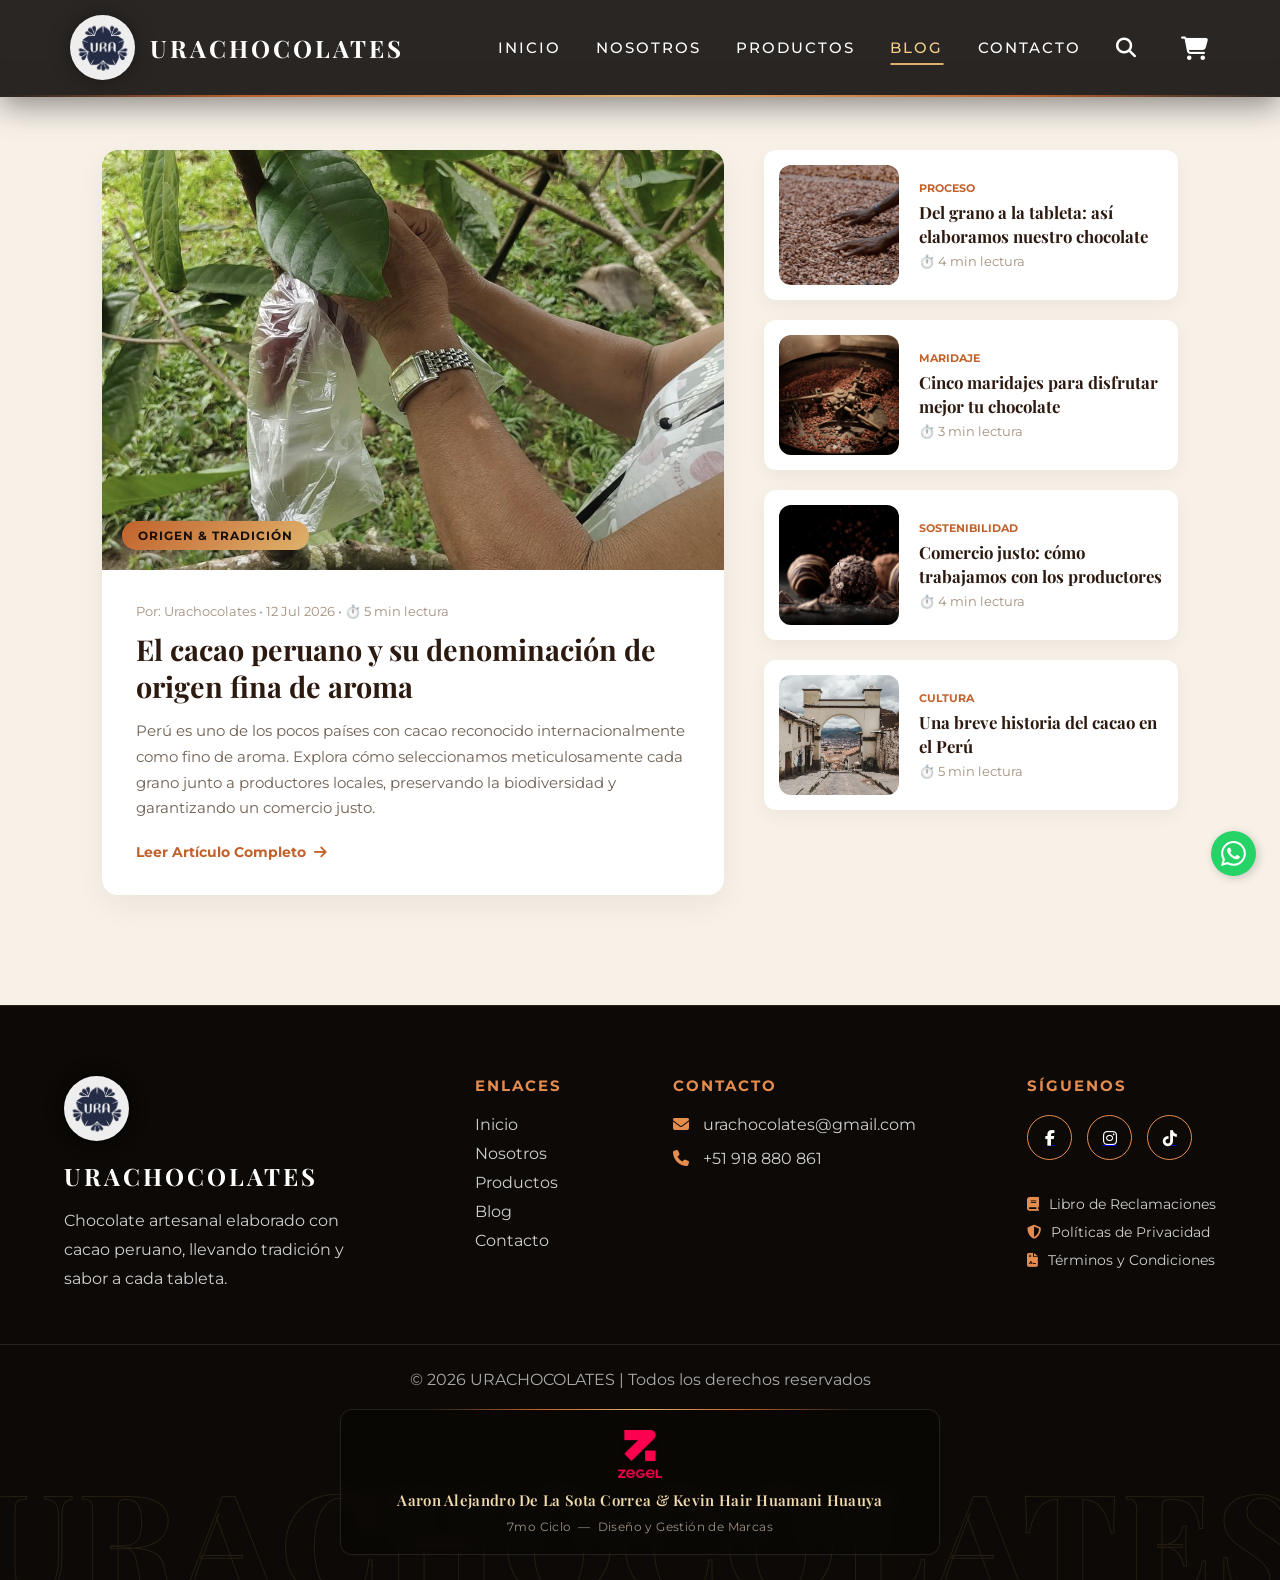
<file: blog.html>
<!DOCTYPE html>
<html lang="es">
<head>
    <meta charset="UTF-8">
    <meta name="viewport" content="width=device-width, initial-scale=1.0">
    <meta name="description" content="Artículos sobre cacao peruano, procesos artesanales, maridajes y recetas del blog de Urachocolates.">

    <title>Blog | URACHOCOLATES</title>

    <link rel="stylesheet" href="css/estilo01.css">
    <link rel="stylesheet" href="css/blog.css">

    <link href="https://fonts.googleapis.com/css2?family=Playfair+Display:wght@600;700;800&family=Montserrat:wght@300;400;500;600&family=Anton&display=swap" rel="stylesheet">
    <link rel="stylesheet"
    href="https://cdnjs.cloudflare.com/ajax/libs/font-awesome/6.5.1/css/all.min.css">
    
</head>
<body>
    <header class="cabecera">

<div class="logo">
    <img src="imagenes/urachocoloates.jpg" alt="Logo Urachocolates - Chocolate artesanal peruano">
    <h2 style="font-family: 'Playfair Display', serif; font-weight: 700;">URACHOCOLATES</h2>
</div>

        <nav class="menu">
            <a href="index.html">INICIO</a>
            <a href="nosotros.html">NOSOTROS</a>
            <a href="productos.html">PRODUCTOS</a>
            <a href="blog.html" class="activo">BLOG</a>
            <a href="contacto.html">CONTACTO</a>

            <div class="buscador">

    <i class="fa-solid fa-magnifying-glass" id="btn-buscar"></i>

    <input
    type="text"
    id="input-busqueda"
    placeholder="Buscar chocolates..."
    >

</div>
            <a href="carrito.html" class="carrito-icon">
            <i class="fa-solid fa-cart-shopping"></i>
            <span class="cart-badge" id="cart-badge">0</span>
            </a>
        </nav>

    </header>

<section class="blog-seccion">

    <div class="blog-container">

        <!-- ARTÍCULO DESTACADO -->
        <article class="blog-destacado animate-hover-card">
            <div class="blog-img-wrapper">
                <img src="imagenes/fincas nativas.jpg" alt="El viaje del cacao" class="blog-foto">
                <span class="categoria-tag">Origen &amp; Tradición</span>
            </div>

            <div class="destacado-info">
                <span class="blog-meta-txt">Por: Urachocolates • 12 Jul 2026 • ⏱️ 5 min lectura</span>
                <h3>El cacao peruano y su denominación de origen fina de aroma</h3>
                <p>Perú es uno de los pocos países con cacao reconocido internacionalmente como fino de aroma. Explora cómo seleccionamos meticulosamente cada grano junto a productores locales, preservando la biodiversidad y garantizando un comercio justo.</p>
                <a href="#" class="btn-leer-mas">
                    <span>Leer Artículo Completo</span>
                    <i class="fa-solid fa-arrow-right icono-flecha"></i>
                </a>
            </div>
        </article>

        <!-- LISTA SECUNDARIA -->
        <aside class="blog-secundarios-lista">

            <article class="card-secundaria animate-hover-card">
                <div class="blog-img-wrapper-chico">
                    <img src="imagenes/cacao en manos.jpg" alt="Del grano a la tableta" class="blog-foto">
                </div>
                <div class="secundaria-info">
                    <span class="categoria-tag-chico">Proceso</span>
                    <h4>Del grano a la tableta: así elaboramos nuestro chocolate</h4>
                    <span class="blog-meta-txt">⏱️ 4 min lectura</span>
                </div>
            </article>

            <article class="card-secundaria animate-hover-card">
                <div class="blog-img-wrapper-chico">
                    <img src="imagenes/tostado.jpg" alt="Maridajes de chocolate" class="blog-foto">
                </div>
                <div class="secundaria-info">
                    <span class="categoria-tag-chico">Maridaje</span>
                    <h4>Cinco maridajes para disfrutar mejor tu chocolate</h4>
                    <span class="blog-meta-txt">⏱️ 3 min lectura</span>
                </div>
            </article>

            <article class="card-secundaria animate-hover-card">
                <div class="blog-img-wrapper-chico">
                    <img src="imagenes/bolitaschoco.jpg" alt="Comercio justo" class="blog-foto">
                </div>
                <div class="secundaria-info">
                    <span class="categoria-tag-chico">Sostenibilidad</span>
                    <h4>Comercio justo: cómo trabajamos con los productores</h4>
                    <span class="blog-meta-txt">⏱️ 4 min lectura</span>
                </div>
            </article>

            <article class="card-secundaria animate-hover-card">
                <div class="blog-img-wrapper-chico">
                    <img src="imagenes/santa ana cuzco paisaje.webp" alt="Historia del cacao en el Perú" class="blog-foto">
                </div>
                <div class="secundaria-info">
                    <span class="categoria-tag-chico">Cultura</span>
                    <h4>Una breve historia del cacao en el Perú</h4>
                    <span class="blog-meta-txt">⏱️ 5 min lectura</span>
                </div>
            </article>

        </aside>

    </div>
</section>
<footer class="footer">

    <div class="footer-container">

        <div class="footer-logo">

            <img src="imagenes/urachocoloates.jpg" alt="Logo Urachocolates - Chocolate artesanal peruano">

            <h2>URACHOCOLATES</h2>

            <p>
                Chocolate artesanal elaborado con cacao peruano,
                llevando tradición y sabor a cada tableta.
            </p>

        </div>

        <div class="footer-links">

            <h3>Enlaces</h3>

            <a href="index.html">Inicio</a>
            <a href="nosotros.html">Nosotros</a>
            <a href="productos.html">Productos</a>
            <a href="blog.html">Blog</a>
            <a href="contacto.html">Contacto</a>

        </div>

        <div class="footer-contact">

            <h3>Contacto</h3>

            <p>
                <i class="fa-solid fa-envelope"></i>
                urachocolates@gmail.com
            </p>

            <p>
                <i class="fa-solid fa-phone"></i>
                +51 918 880 861
            </p>

        </div>

        <div class="footer-social">

            <h3>Síguenos</h3>

<div class="social-icons">

    <a href="https://www.facebook.com/urachocolates" target="_blank">
        <i class="fa-brands fa-facebook-f"></i>
    </a>

    <a href="https://www.instagram.com/urachocolates/" target="_blank">
        <i class="fa-brands fa-instagram"></i>
    </a>

    <a href="https://www.tiktok.com/@urachocolates" target="_blank">
        <i class="fa-brands fa-tiktok"></i>
    </a>

</div>


            <div class="footer-extra-links">

<a href="libro.html">
    <i class="fa-solid fa-book"></i>
    Libro de Reclamaciones
</a>

<a href="privacidad.html">
    <i class="fa-solid fa-shield-halved"></i>
    Políticas de Privacidad
</a>

<a href="terminos.html">
    <i class="fa-solid fa-file-contract"></i>
    Términos y Condiciones
</a>

</div>

        </div>

    </div>

<div class="footer-bottom">

    <p>© 2026 URACHOCOLATES | Todos los derechos reservados</p>

    <div class="footer-creditos">
        <img src="imagenes/zegel nuevo.png" alt="Zegel" class="footer-creditos-logo">
        <p class="footer-creditos-nombres">Aaron Alejandro De La Sota Correa &amp; Kevin Hair Huamani Huauya</p>
        <p class="footer-creditos-datos">7mo Ciclo &nbsp;—&nbsp; Diseño y Gestión de Marcas</p>
    </div>

</div>

</div>

</footer>


<!-- From Uiverse.io by Gaurang7717 -->
<button class="Btn">
  <div class="sign">
    <svg class="socialSvg whatsappSvg" viewBox="0 0 16 16">
      <path
        d="M13.601 2.326A7.854 7.854 0 0 0 7.994 0C3.627 0 .068 3.558.064 7.926c0 1.399.366 2.76 1.057 3.965L0 16l4.204-1.102a7.933 7.933 0 0 0 3.79.965h.004c4.368 0 7.926-3.558 7.93-7.93A7.898 7.898 0 0 0 13.6 2.326zM7.994 14.521a6.573 6.573 0 0 1-3.356-.92l-.24-.144-2.494.654.666-2.433-.156-.251a6.56 6.56 0 0 1-1.007-3.505c0-3.626 2.957-6.584 6.591-6.584a6.56 6.56 0 0 1 4.66 1.931 6.557 6.557 0 0 1 1.928 4.66c-.004 3.639-2.961 6.592-6.592 6.592zm3.615-4.934c-.197-.099-1.17-.578-1.353-.646-.182-.065-.315-.099-.445.099-.133.197-.513.646-.627.775-.114.133-.232.148-.43.05-.197-.1-.836-.308-1.592-.985-.59-.525-.985-1.175-1.103-1.372-.114-.198-.011-.304.088-.403.087-.088.197-.232.296-.346.1-.114.133-.198.198-.33.065-.134.034-.248-.015-.347-.05-.099-.445-1.076-.612-1.47-.16-.389-.323-.335-.445-.34-.114-.007-.247-.007-.38-.007a.729.729 0 0 0-.529.247c-.182.198-.691.677-.691 1.654 0 .977.71 1.916.81 2.049.098.133 1.394 2.132 3.383 2.992.47.205.84.326 1.129.418.475.152.904.129 1.246.08.38-.058 1.171-.48 1.338-.943.164-.464.164-.86.114-.943-.049-.084-.182-.133-.38-.232z"
      ></path>
    </svg>
  </div>

  <div class="text">Whatsapp</div>
</button>
<script>

const botonBuscar = document.getElementById("btn-buscar");
const inputBusqueda = document.getElementById("input-busqueda");


botonBuscar.addEventListener("click",()=>{

    inputBusqueda.classList.toggle("activo");

    if(inputBusqueda.classList.contains("activo")){
        inputBusqueda.focus();
    }

});


</script>

<script src="js/carrito.js"></script>

<script src="js/animaciones.js"></script>

</body>
</html>
</file>
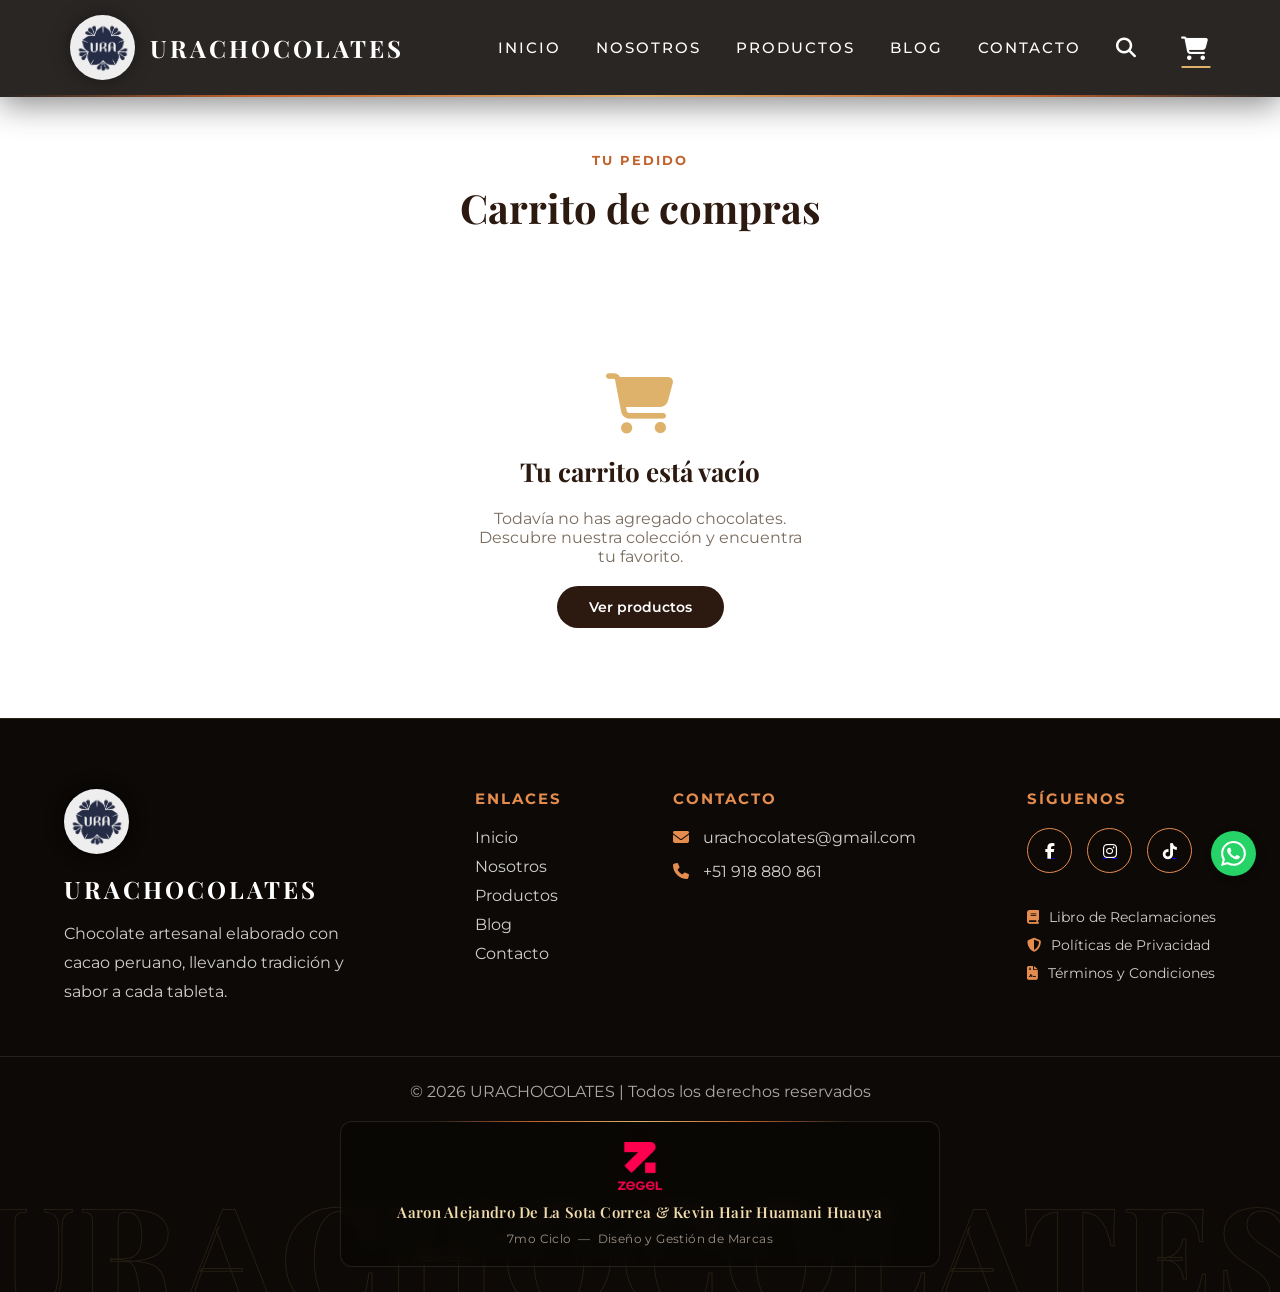
<file: carrito.html>
<!DOCTYPE html>
<html lang="es">
<head>
    <meta charset="UTF-8">
    <meta name="viewport" content="width=device-width, initial-scale=1.0">
    <meta name="description" content="Revisa los productos que agregaste a tu carrito de compras en Urachocolates.">

    <title>Carrito | URACHOCOLATES</title>

    <link rel="stylesheet" href="css/estilo01.css">
    <link rel="stylesheet" href="css/carrito.css">

    <link href="https://fonts.googleapis.com/css2?family=Playfair+Display:wght@600;700;800&family=Montserrat:wght@300;400;500;600&family=Anton&display=swap" rel="stylesheet">
    <link rel="stylesheet"
    href="https://cdnjs.cloudflare.com/ajax/libs/font-awesome/6.5.1/css/all.min.css">
    
</head>
<body>
    <header class="cabecera">

<div class="logo">
    <img src="imagenes/urachocoloates.jpg" alt="Logo Urachocolates - Chocolate artesanal peruano">
    <h2 style="font-family: 'Playfair Display', serif; font-weight: 700;">URACHOCOLATES</h2>
</div>

<nav class="menu">
    <a href="index.html">INICIO</a>
    <a href="nosotros.html">NOSOTROS</a>
    <a href="productos.html">PRODUCTOS</a>
    <a href="blog.html">BLOG</a>
    <a href="contacto.html">CONTACTO</a>

    <div class="buscador">
        <i class="fa-solid fa-magnifying-glass" id="btn-buscar"></i>
        <input
            type="text"
            id="input-busqueda"
            placeholder="Buscar chocolates..."
        >
    </div>

    <a href="carrito.html" class="carrito-icon activo">
        <i class="fa-solid fa-cart-shopping"></i>
        <span class="cart-badge" id="cart-badge">0</span>
    </a>
</nav>

    </header>

<section class="carrito-sec seccion-carrito">

    <div class="carrito-page-header">
        <span>TU PEDIDO</span>
        <h2>Carrito de compras</h2>
    </div>

    <div class="carrito-layout">

        <div id="cart-tabla-wrap">

            <div class="cart-header-row">
                <div>Producto</div>
                <div>Precio</div>
                <div>Cantidad</div>
                <div>Subtotal</div>
                <div></div>
            </div>

            <div id="cart-table-body"></div>

        </div>

        <div id="cart-resumen">

            <h3>Resumen del pedido</h3>

            <div class="resumen-linea">
                <span>Subtotal</span>
                <span id="cart-subtotal">S/.0.00</span>
            </div>

            <div class="resumen-linea">
                <span>Envío</span>
                <span id="cart-envio">S/.0.00</span>
            </div>

            <div class="resumen-linea total">
                <span>Total</span>
                <span id="cart-total">S/.0.00</span>
            </div>

            <button class="btn-checkout" onclick="finalizarCompra(event)">
                Proceder al pago
            </button>

            <a href="productos.html" style="display:block;text-align:center;margin-top:16px;color:#8a7a6d;font-size:13px;text-decoration:none;">
                ← Seguir comprando
            </a>

        </div>

    </div>

<div class="cart-vacio" id="cart-vacio">
    <i class="fa-solid fa-cart-shopping"></i>
    <h3>Tu carrito está vacío</h3>
    <p>Todavía no has agregado chocolates. Descubre nuestra colección y encuentra tu favorito.</p>
    
    <!-- Cambiamos las clases inline por .btn-ver-productos -->
    <a href="productos.html" class="btn-ver-productos">Ver productos</a>
</div>

</section>
<footer class="footer">

    <div class="footer-container">

        <div class="footer-logo">

            <img src="imagenes/urachocoloates.jpg" alt="Logo Urachocolates - Chocolate artesanal peruano">

            <h2>URACHOCOLATES</h2>

            <p>
                Chocolate artesanal elaborado con cacao peruano,
                llevando tradición y sabor a cada tableta.
            </p>

        </div>

        <div class="footer-links">

            <h3>Enlaces</h3>

            <a href="index.html">Inicio</a>
            <a href="nosotros.html">Nosotros</a>
            <a href="productos.html">Productos</a>
            <a href="blog.html">Blog</a>
            <a href="contacto.html">Contacto</a>

        </div>

        <div class="footer-contact">

            <h3>Contacto</h3>

            <p>
                <i class="fa-solid fa-envelope"></i>
                urachocolates@gmail.com
            </p>

            <p>
                <i class="fa-solid fa-phone"></i>
                +51 918 880 861
            </p>

        </div>

        <div class="footer-social">

            <h3>Síguenos</h3>

<div class="social-icons">

    <a href="https://www.facebook.com/urachocolates" target="_blank">
        <i class="fa-brands fa-facebook-f"></i>
    </a>

    <a href="https://www.instagram.com/urachocolates/" target="_blank">
        <i class="fa-brands fa-instagram"></i>
    </a>

    <a href="https://www.tiktok.com/@urachocolates" target="_blank">
        <i class="fa-brands fa-tiktok"></i>
    </a>

</div>


            <div class="footer-extra-links">

<a href="libro.html">
    <i class="fa-solid fa-book"></i>
    Libro de Reclamaciones
</a>

<a href="privacidad.html">
    <i class="fa-solid fa-shield-halved"></i>
    Políticas de Privacidad
</a>

<a href="terminos.html">
    <i class="fa-solid fa-file-contract"></i>
    Términos y Condiciones
</a>

</div>

        </div>

    </div>

<div class="footer-bottom">

    <p>© 2026 URACHOCOLATES | Todos los derechos reservados</p>

    <div class="footer-creditos">
        <img src="imagenes/zegel nuevo.png" alt="Zegel" class="footer-creditos-logo">
        <p class="footer-creditos-nombres">Aaron Alejandro De La Sota Correa &amp; Kevin Hair Huamani Huauya</p>
        <p class="footer-creditos-datos">7mo Ciclo &nbsp;—&nbsp; Diseño y Gestión de Marcas</p>
    </div>

</div>

</footer>


<!-- From Uiverse.io by Gaurang7717 -->
<button class="Btn">
  <div class="sign">
    <svg class="socialSvg whatsappSvg" viewBox="0 0 16 16">
      <path
        d="M13.601 2.326A7.854 7.854 0 0 0 7.994 0C3.627 0 .068 3.558.064 7.926c0 1.399.366 2.76 1.057 3.965L0 16l4.204-1.102a7.933 7.933 0 0 0 3.79.965h.004c4.368 0 7.926-3.558 7.93-7.93A7.898 7.898 0 0 0 13.6 2.326zM7.994 14.521a6.573 6.573 0 0 1-3.356-.92l-.24-.144-2.494.654.666-2.433-.156-.251a6.56 6.56 0 0 1-1.007-3.505c0-3.626 2.957-6.584 6.591-6.584a6.56 6.56 0 0 1 4.66 1.931 6.557 6.557 0 0 1 1.928 4.66c-.004 3.639-2.961 6.592-6.592 6.592zm3.615-4.934c-.197-.099-1.17-.578-1.353-.646-.182-.065-.315-.099-.445.099-.133.197-.513.646-.627.775-.114.133-.232.148-.43.05-.197-.1-.836-.308-1.592-.985-.59-.525-.985-1.175-1.103-1.372-.114-.198-.011-.304.088-.403.087-.088.197-.232.296-.346.1-.114.133-.198.198-.33.065-.134.034-.248-.015-.347-.05-.099-.445-1.076-.612-1.47-.16-.389-.323-.335-.445-.34-.114-.007-.247-.007-.38-.007a.729.729 0 0 0-.529.247c-.182.198-.691.677-.691 1.654 0 .977.71 1.916.81 2.049.098.133 1.394 2.132 3.383 2.992.47.205.84.326 1.129.418.475.152.904.129 1.246.08.38-.058 1.171-.48 1.338-.943.164-.464.164-.86.114-.943-.049-.084-.182-.133-.38-.232z"
      ></path>
    </svg>
  </div>

  <div class="text">Whatsapp</div>
</button>
<script>

const botonBuscar = document.getElementById("btn-buscar");
const inputBusqueda = document.getElementById("input-busqueda");


botonBuscar.addEventListener("click",()=>{

    inputBusqueda.classList.toggle("activo");

    if(inputBusqueda.classList.contains("activo")){
        inputBusqueda.focus();
    }

});


</script>

<script src="js/carrito.js"></script>

<script src="js/animaciones.js"></script>

</body>
</html>
</file>
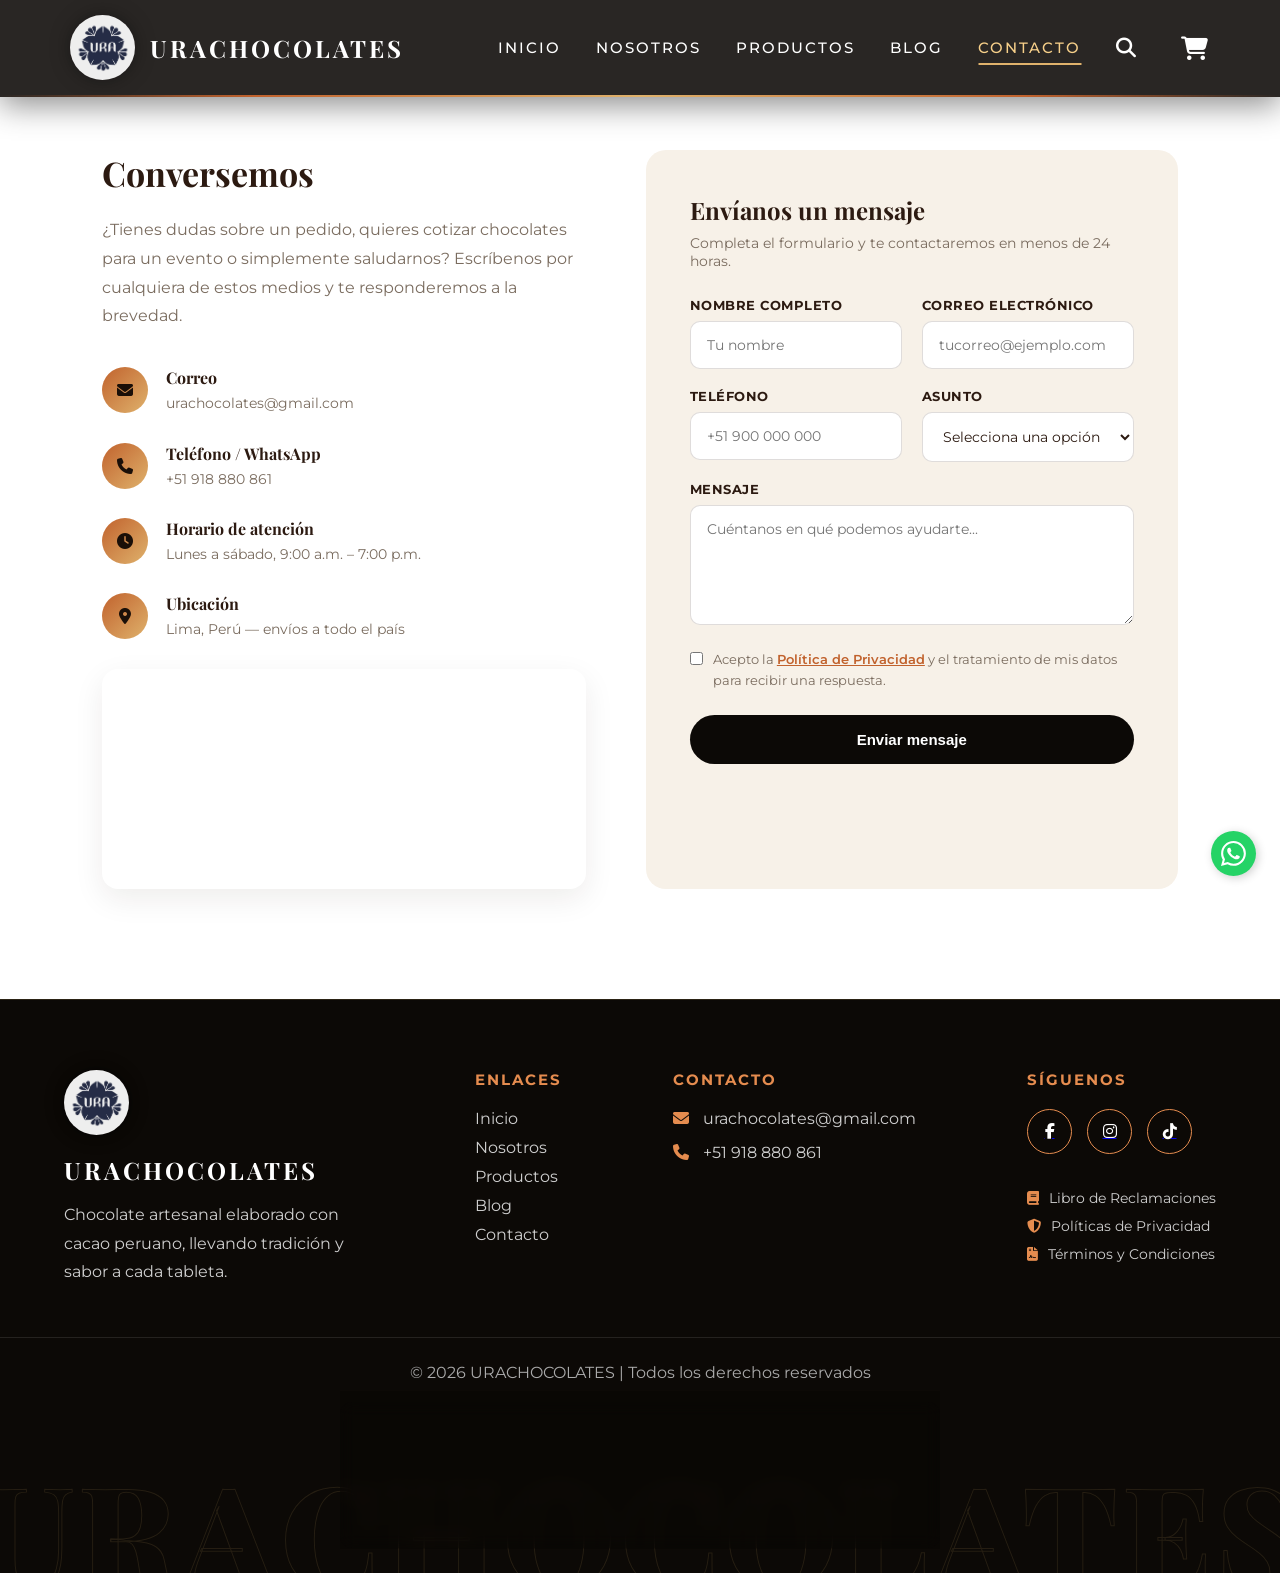
<file: contacto.html>
<!DOCTYPE html>
<html lang="es">
<head>
    <meta charset="UTF-8">
    <meta name="viewport" content="width=device-width, initial-scale=1.0">
    <meta name="description" content="Escríbenos, llámanos o visítanos. Coordina tu pedido de chocolate artesanal Urachocolates.">

    <title>Contacto | URACHOCOLATES</title>

    <link rel="stylesheet" href="css/estilo01.css">
    <link rel="stylesheet" href="css/contacto.css">

    <link href="https://fonts.googleapis.com/css2?family=Playfair+Display:wght@600;700;800&family=Montserrat:wght@300;400;500;600&family=Anton&display=swap" rel="stylesheet">
    <link rel="stylesheet"
    href="https://cdnjs.cloudflare.com/ajax/libs/font-awesome/6.5.1/css/all.min.css">
    
</head>
<body>
    <header class="cabecera">

<div class="logo">
    <img src="imagenes/urachocoloates.jpg" alt="Logo Urachocolates - Chocolate artesanal peruano">
    <h2 style="font-family: 'Playfair Display', serif; font-weight: 700;">URACHOCOLATES</h2>
</div>

        <nav class="menu">
            <a href="index.html">INICIO</a>
            <a href="nosotros.html">NOSOTROS</a>
            <a href="productos.html">PRODUCTOS</a>
            <a href="blog.html">BLOG</a>
            <a href="contacto.html" class="activo">CONTACTO</a>

            <div class="buscador">

    <i class="fa-solid fa-magnifying-glass" id="btn-buscar"></i>

    <input
    type="text"
    id="input-busqueda"
    placeholder="Buscar chocolates..."
    >

</div>
            <a href="carrito.html" class="carrito-icon">
            <i class="fa-solid fa-cart-shopping"></i>
            <span class="cart-badge" id="cart-badge">0</span>
            </a>
        </nav>

    </header>


<section class="contacto-sec">

    <div class="contacto-layout">

        <div class="contacto-info">

            <h2>Conversemos</h2>
            <p>
                ¿Tienes dudas sobre un pedido, quieres cotizar chocolates
                para un evento o simplemente saludarnos? Escríbenos por
                cualquiera de estos medios y te responderemos a la brevedad.
            </p>

            <div class="contacto-dato">
                <i class="fa-solid fa-envelope"></i>
                <div>
                    <h4>Correo</h4>
                    <p>urachocolates@gmail.com</p>
                </div>
            </div>

            <div class="contacto-dato">
                <i class="fa-solid fa-phone"></i>
                <div>
                    <h4>Teléfono / WhatsApp</h4>
                    <p>+51 918 880 861</p>
                </div>
            </div>

            <div class="contacto-dato">
                <i class="fa-solid fa-clock"></i>
                <div>
                    <h4>Horario de atención</h4>
                    <p>Lunes a sábado, 9:00 a.m. – 7:00 p.m.</p>
                </div>
            </div>

            <div class="contacto-dato">
                <i class="fa-solid fa-location-dot"></i>
                <div>
                    <h4>Ubicación</h4>
                    <p>Lima, Perú — envíos a todo el país</p>
                </div>
            </div>

            <div class="contacto-mapa">
                <iframe src="https://www.google.com/maps?q=Lima,Peru&output=embed" loading="lazy"></iframe>
            </div>

        </div>

        <div class="contacto-form">

            <h3>Envíanos un mensaje</h3>
            <p>Completa el formulario y te contactaremos en menos de 24 horas.</p>

            <form id="formContacto">

                <div class="campo-fila">
                    <div class="campo">
                        <label>Nombre completo</label>
                        <input type="text" required placeholder="Tu nombre">
                    </div>
                    <div class="campo">
                        <label>Correo electrónico</label>
                        <input type="email" required placeholder="tucorreo@ejemplo.com">
                    </div>
                </div>

                <div class="campo-fila">
                    <div class="campo">
                        <label>Teléfono</label>
                        <input type="tel" placeholder="+51 900 000 000">
                    </div>
                    <div class="campo">
                        <label>Asunto</label>
                        <select required>
                            <option value="">Selecciona una opción</option>
                            <option>Consulta sobre un pedido</option>
                            <option>Cotización para eventos</option>
                            <option>Trabaja con nosotros</option>
                            <option>Otro</option>
                        </select>
                    </div>
                </div>

                <div class="campo">
                    <label>Mensaje</label>
                    <textarea required placeholder="Cuéntanos en qué podemos ayudarte..."></textarea>
                </div>

                <div class="check-fila">
                    <input type="checkbox" required id="check-privacidad">
                    <label for="check-privacidad">
                        Acepto la <a href="privacidad.html">Política de Privacidad</a> y el tratamiento de mis datos para recibir una respuesta.
                    </label>
                </div>

                <button type="submit" class="btn-enviar">Enviar mensaje</button>

                <p class="form-status" id="formStatus">
                    <i class="fa-solid fa-circle-check"></i> ¡Gracias! Recibimos tu mensaje y te responderemos pronto.
                </p>

            </form>

        </div>

    </div>

</section>
<footer class="footer">

    <div class="footer-container">

        <div class="footer-logo">

            <img src="imagenes/urachocoloates.jpg" alt="Logo Urachocolates - Chocolate artesanal peruano">

            <h2>URACHOCOLATES</h2>

            <p>
                Chocolate artesanal elaborado con cacao peruano,
                llevando tradición y sabor a cada tableta.
            </p>

        </div>

        <div class="footer-links">

            <h3>Enlaces</h3>

            <a href="index.html">Inicio</a>
            <a href="nosotros.html">Nosotros</a>
            <a href="productos.html">Productos</a>
            <a href="blog.html">Blog</a>
            <a href="contacto.html">Contacto</a>

        </div>

        <div class="footer-contact">

            <h3>Contacto</h3>

            <p>
                <i class="fa-solid fa-envelope"></i>
                urachocolates@gmail.com
            </p>

            <p>
                <i class="fa-solid fa-phone"></i>
                +51 918 880 861
            </p>

        </div>

        <div class="footer-social">

            <h3>Síguenos</h3>

<div class="social-icons">

    <a href="https://www.facebook.com/urachocolates" target="_blank">
        <i class="fa-brands fa-facebook-f"></i>
    </a>

    <a href="https://www.instagram.com/urachocolates/" target="_blank">
        <i class="fa-brands fa-instagram"></i>
    </a>

    <a href="https://www.tiktok.com/@urachocolates" target="_blank">
        <i class="fa-brands fa-tiktok"></i>
    </a>

</div>


            <div class="footer-extra-links">

<a href="libro.html">
    <i class="fa-solid fa-book"></i>
    Libro de Reclamaciones
</a>

<a href="privacidad.html">
    <i class="fa-solid fa-shield-halved"></i>
    Políticas de Privacidad
</a>

<a href="terminos.html">
    <i class="fa-solid fa-file-contract"></i>
    Términos y Condiciones
</a>

</div>

        </div>

    </div>

<div class="footer-bottom">

    <p>© 2026 URACHOCOLATES | Todos los derechos reservados</p>

    <div class="footer-creditos">
        <img src="imagenes/zegel nuevo.png" alt="Zegel" class="footer-creditos-logo">
        <p class="footer-creditos-nombres">Aaron Alejandro De La Sota Correa &amp; Kevin Hair Huamani Huauya</p>
        <p class="footer-creditos-datos">7mo Ciclo &nbsp;—&nbsp; Diseño y Gestión de Marcas</p>
    </div>

</div>

</footer>


<!-- From Uiverse.io by Gaurang7717 -->
<button class="Btn">
  <div class="sign">
    <svg class="socialSvg whatsappSvg" viewBox="0 0 16 16">
      <path
        d="M13.601 2.326A7.854 7.854 0 0 0 7.994 0C3.627 0 .068 3.558.064 7.926c0 1.399.366 2.76 1.057 3.965L0 16l4.204-1.102a7.933 7.933 0 0 0 3.79.965h.004c4.368 0 7.926-3.558 7.93-7.93A7.898 7.898 0 0 0 13.6 2.326zM7.994 14.521a6.573 6.573 0 0 1-3.356-.92l-.24-.144-2.494.654.666-2.433-.156-.251a6.56 6.56 0 0 1-1.007-3.505c0-3.626 2.957-6.584 6.591-6.584a6.56 6.56 0 0 1 4.66 1.931 6.557 6.557 0 0 1 1.928 4.66c-.004 3.639-2.961 6.592-6.592 6.592zm3.615-4.934c-.197-.099-1.17-.578-1.353-.646-.182-.065-.315-.099-.445.099-.133.197-.513.646-.627.775-.114.133-.232.148-.43.05-.197-.1-.836-.308-1.592-.985-.59-.525-.985-1.175-1.103-1.372-.114-.198-.011-.304.088-.403.087-.088.197-.232.296-.346.1-.114.133-.198.198-.33.065-.134.034-.248-.015-.347-.05-.099-.445-1.076-.612-1.47-.16-.389-.323-.335-.445-.34-.114-.007-.247-.007-.38-.007a.729.729 0 0 0-.529.247c-.182.198-.691.677-.691 1.654 0 .977.71 1.916.81 2.049.098.133 1.394 2.132 3.383 2.992.47.205.84.326 1.129.418.475.152.904.129 1.246.08.38-.058 1.171-.48 1.338-.943.164-.464.164-.86.114-.943-.049-.084-.182-.133-.38-.232z"
      ></path>
    </svg>
  </div>

  <div class="text">Whatsapp</div>
</button>
<script>

const botonBuscar = document.getElementById("btn-buscar");
const inputBusqueda = document.getElementById("input-busqueda");


botonBuscar.addEventListener("click",()=>{

    inputBusqueda.classList.toggle("activo");

    if(inputBusqueda.classList.contains("activo")){
        inputBusqueda.focus();
    }

});


</script>

<script src="js/carrito.js"></script>
<script>

    const formContacto = document.getElementById("formContacto");
    const formStatus = document.getElementById("formStatus");

    formContacto.addEventListener("submit", (e) => {

        e.preventDefault();

        formStatus.classList.add("mostrar");
        formContacto.reset();

    });

</script>

<script src="js/animaciones.js"></script>

</body>
</html>
</file>
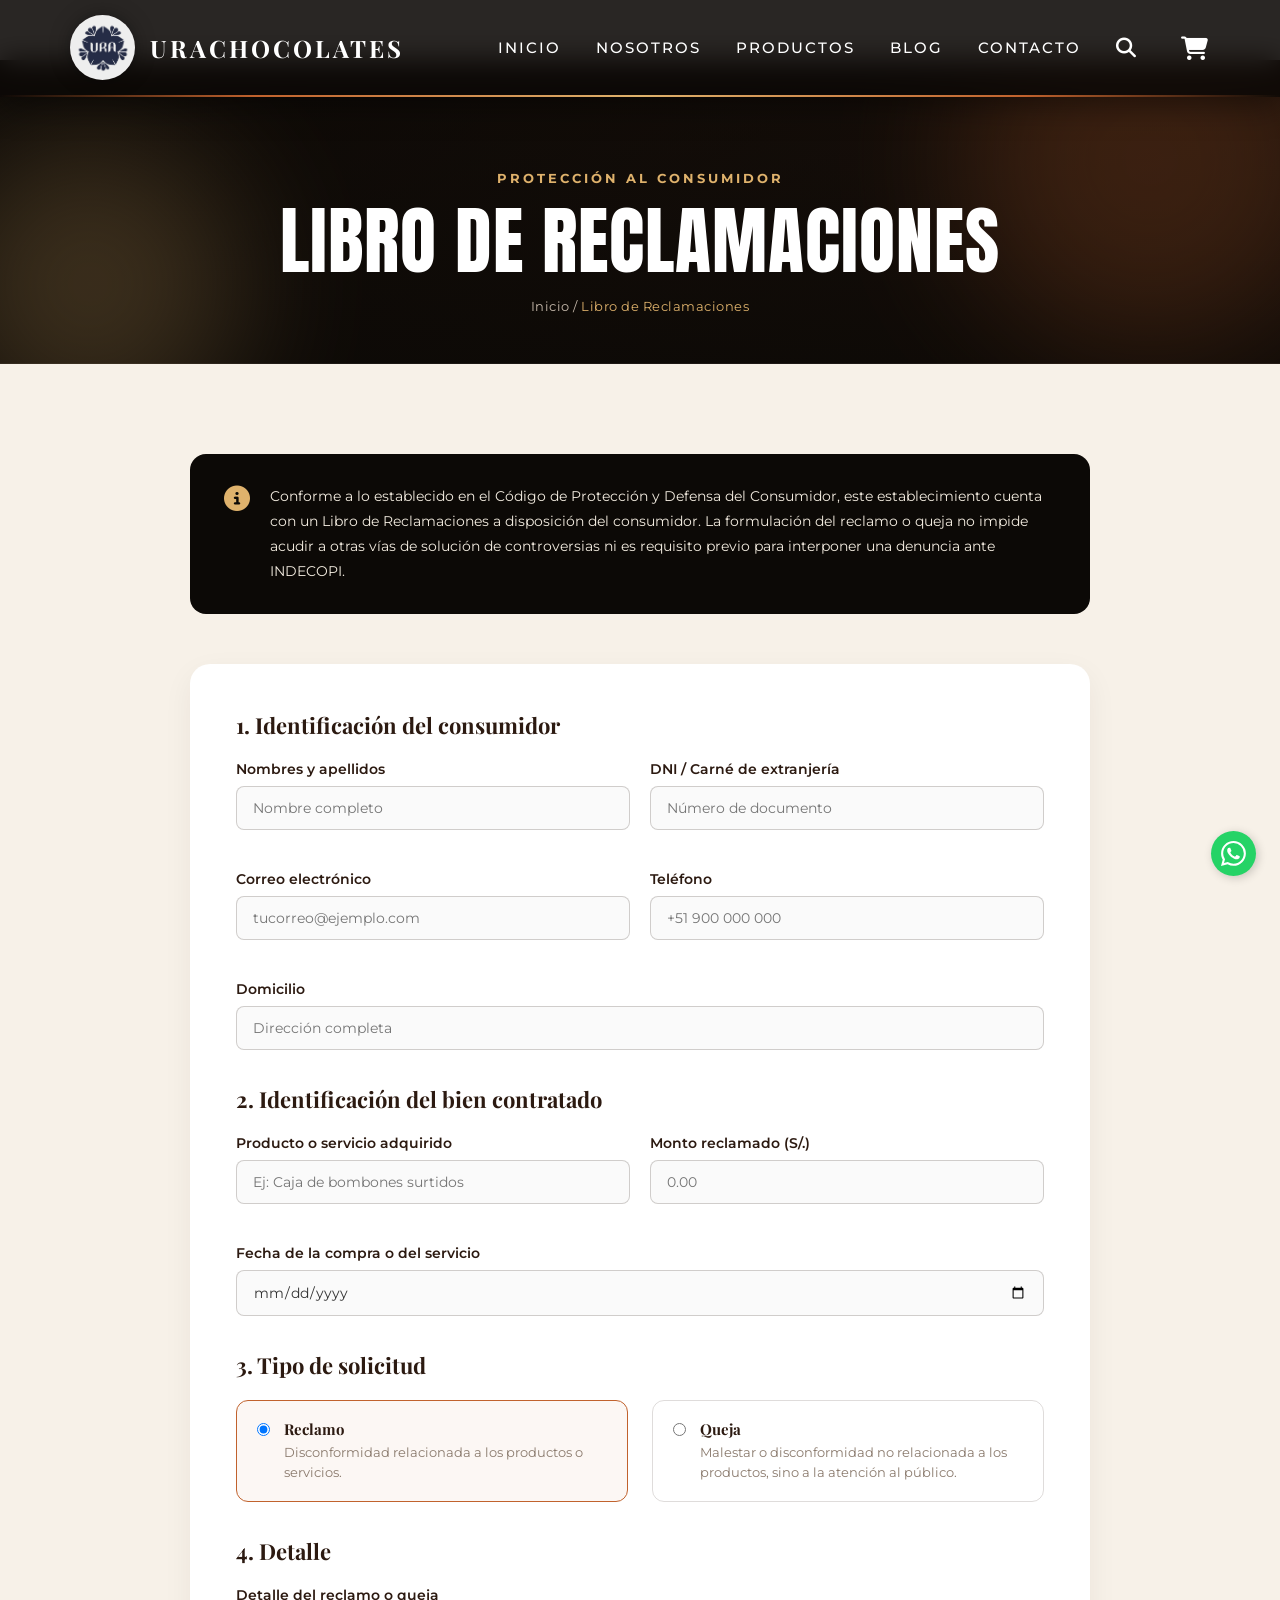
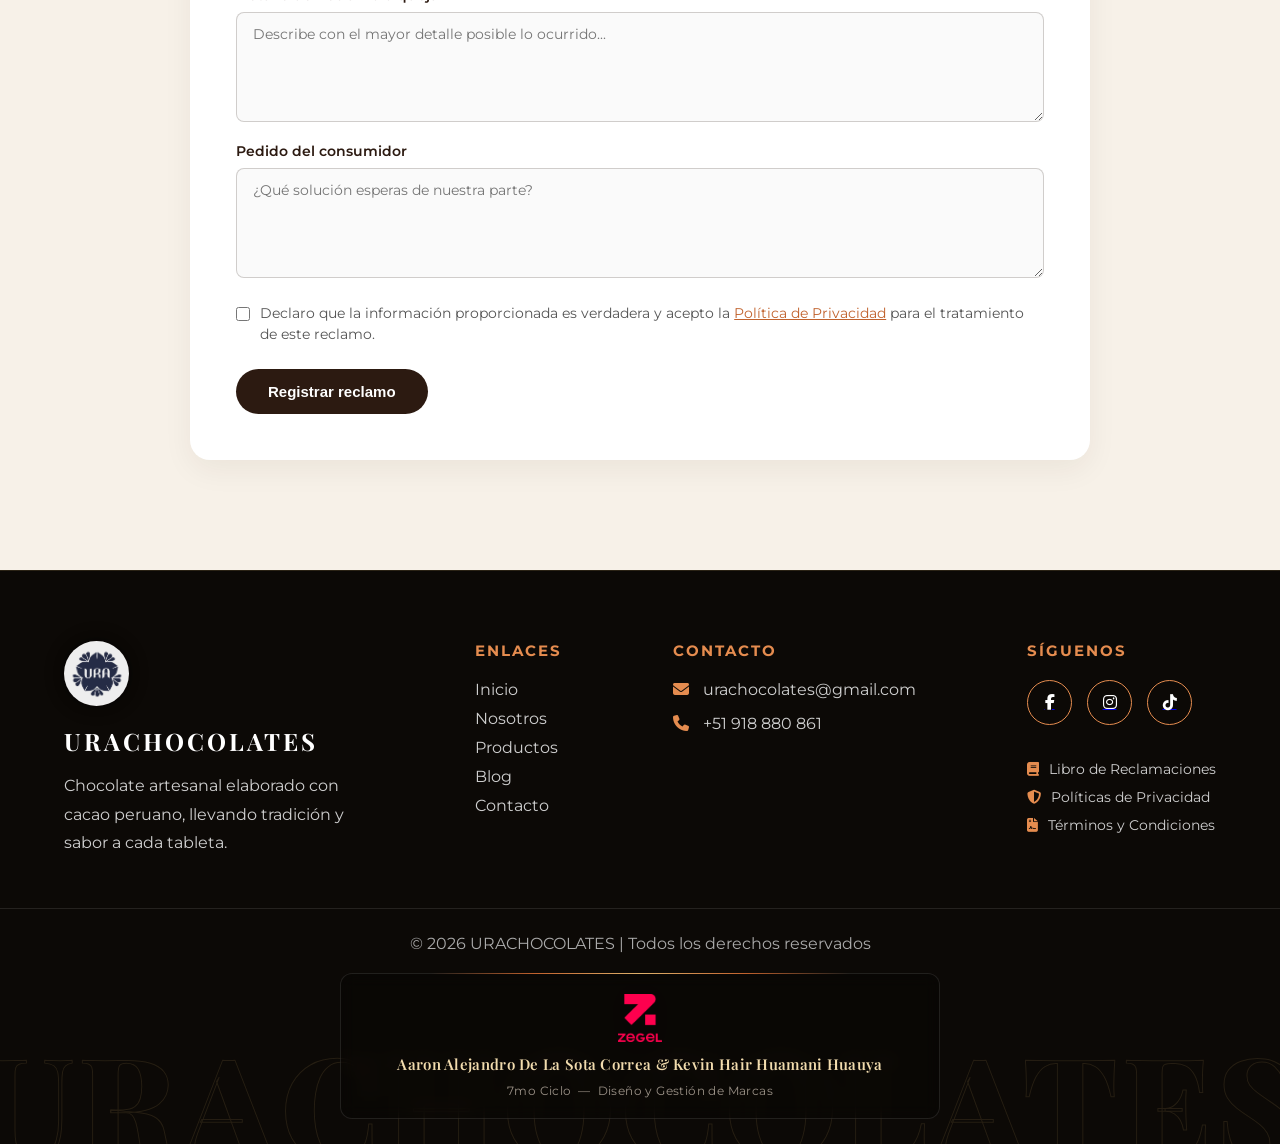
<file: libro.html>
<!DOCTYPE html>
<html lang="es">
<head>
    <meta charset="UTF-8">
    <meta name="viewport" content="width=device-width, initial-scale=1.0">
    <meta name="description" content="Libro de Reclamaciones virtual de Urachocolates, conforme al Código de Protección y Defensa del Consumidor del Perú.">

    <title>Libro de Reclamaciones | URACHOCOLATES</title>

    <link rel="stylesheet" href="css/estilo01.css">
    <link rel="stylesheet" href="css/libro.css">

    <link href="https://fonts.googleapis.com/css2?family=Playfair+Display:wght@600;700;800&family=Montserrat:wght@300;400;500;600&family=Anton&display=swap" rel="stylesheet">
    <link rel="stylesheet"
    href="https://cdnjs.cloudflare.com/ajax/libs/font-awesome/6.5.1/css/all.min.css">
    
</head>
<body>
    <header class="cabecera">

<div class="logo">
    <img src="imagenes/urachocoloates.jpg" alt="Logo Urachocolates - Chocolate artesanal peruano">
    <h2 style="font-family: 'Playfair Display', serif; font-weight: 700;">URACHOCOLATES</h2>
</div>

        <nav class="menu">
            <a href="index.html">INICIO</a>
            <a href="nosotros.html">NOSOTROS</a>
            <a href="productos.html">PRODUCTOS</a>
            <a href="blog.html">BLOG</a>
            <a href="contacto.html">CONTACTO</a>

            <div class="buscador">

    <i class="fa-solid fa-magnifying-glass" id="btn-buscar"></i>

    <input
    type="text"
    id="input-busqueda"
    placeholder="Buscar chocolates..."
    >

</div>
            <a href="carrito.html" class="carrito-icon">
            <i class="fa-solid fa-cart-shopping"></i>
            <span class="cart-badge" id="cart-badge">0</span>
            </a>
        </nav>

    </header>
<section class="page-hero hero-paginas-legales">
    <div class="page-hero-mancha mancha-1"></div>
    <div class="page-hero-mancha mancha-2"></div>
    <div class="page-hero-content">
        <div class="page-hero-eyebrow">PROTECCIÓN AL CONSUMIDOR</div>
        <h1>LIBRO DE RECLAMACIONES</h1>
        <div class="breadcrumb"><a href="index.html">Inicio</a> / <span>Libro de Reclamaciones</span></div>
    </div>
</section>

<section class="libro-sec">

    <div class="libro-aviso">
        <i class="fa-solid fa-circle-info"></i>
        <p>
            Conforme a lo establecido en el Código de Protección y Defensa
            del Consumidor, este establecimiento cuenta con un Libro de
            Reclamaciones a disposición del consumidor. La formulación del
            reclamo o queja no impide acudir a otras vías de solución de
            controversias ni es requisito previo para interponer una
            denuncia ante INDECOPI.
        </p>
    </div>

    <form class="libro-form" id="formLibro">

        <h3>1. Identificación del consumidor</h3>

        <div class="campo-fila">
            <div class="campo">
                <label>Nombres y apellidos</label>
                <input type="text" required placeholder="Nombre completo">
            </div>
            <div class="campo">
                <label>DNI / Carné de extranjería</label>
                <input type="text" required placeholder="Número de documento">
            </div>
        </div>

        <div class="campo-fila">
            <div class="campo">
                <label>Correo electrónico</label>
                <input type="email" required placeholder="tucorreo@ejemplo.com">
            </div>
            <div class="campo">
                <label>Teléfono</label>
                <input type="tel" required placeholder="+51 900 000 000">
            </div>
        </div>

        <div class="campo">
            <label>Domicilio</label>
            <input type="text" required placeholder="Dirección completa">
        </div>

        <h3>2. Identificación del bien contratado</h3>

        <div class="campo-fila">
            <div class="campo">
                <label>Producto o servicio adquirido</label>
                <input type="text" required placeholder="Ej: Caja de bombones surtidos">
            </div>
            <div class="campo">
                <label>Monto reclamado (S/.)</label>
                <input type="number" min="0" step="0.01" placeholder="0.00">
            </div>
        </div>

        <div class="campo">
            <label>Fecha de la compra o del servicio</label>
            <input type="date" required>
        </div>

        <h3>3. Tipo de solicitud</h3>

        <div class="radio-grupo">

            <label class="radio-opcion">
                <input type="radio" name="tipo" value="reclamo" checked required>
                <div>
                    <h5>Reclamo</h5>
                    <p>Disconformidad relacionada a los productos o servicios.</p>
                </div>
            </label>

            <label class="radio-opcion">
                <input type="radio" name="tipo" value="queja" required>
                <div>
                    <h5>Queja</h5>
                    <p>Malestar o disconformidad no relacionada a los productos, sino a la atención al público.</p>
                </div>
            </label>

        </div>

        <h3>4. Detalle</h3>

        <div class="campo">
            <label>Detalle del reclamo o queja</label>
            <textarea required placeholder="Describe con el mayor detalle posible lo ocurrido..."></textarea>
        </div>

        <div class="campo">
            <label>Pedido del consumidor</label>
            <textarea required placeholder="¿Qué solución esperas de nuestra parte?"></textarea>
        </div>

        <div class="check-fila">
            <input type="checkbox" required id="check-libro">
            <label for="check-libro">
                Declaro que la información proporcionada es verdadera y acepto la
                <a href="privacidad.html">Política de Privacidad</a> para el tratamiento de este reclamo.
            </label>
        </div>

        <button type="submit" class="btn-enviar">Registrar reclamo</button>

    </form>

    <div class="libro-confirmacion" id="libroConfirmacion">
        <i class="fa-solid fa-circle-check"></i>
        <h3>Tu reclamo fue registrado</h3>
        <p>
            Hemos recibido tu solicitud. De acuerdo a ley, tienes una
            respuesta en un plazo máximo de 15 días hábiles. Te
            contactaremos al correo o teléfono indicado.
        </p>
        <span class="codigo" id="codigoReclamo">URA-000000</span>
    </div>

</section>
<footer class="footer">

    <div class="footer-container">

        <div class="footer-logo">

            <img src="imagenes/urachocoloates.jpg" alt="Logo Urachocolates - Chocolate artesanal peruano">

            <h2>URACHOCOLATES</h2>

            <p>
                Chocolate artesanal elaborado con cacao peruano,
                llevando tradición y sabor a cada tableta.
            </p>

        </div>

        <div class="footer-links">

            <h3>Enlaces</h3>

            <a href="index.html">Inicio</a>
            <a href="nosotros.html">Nosotros</a>
            <a href="productos.html">Productos</a>
            <a href="blog.html">Blog</a>
            <a href="contacto.html">Contacto</a>

        </div>

        <div class="footer-contact">

            <h3>Contacto</h3>

            <p>
                <i class="fa-solid fa-envelope"></i>
                urachocolates@gmail.com
            </p>

            <p>
                <i class="fa-solid fa-phone"></i>
                +51 918 880 861
            </p>

        </div>

        <div class="footer-social">

            <h3>Síguenos</h3>

<div class="social-icons">

    <a href="https://www.facebook.com/urachocolates" target="_blank">
        <i class="fa-brands fa-facebook-f"></i>
    </a>

    <a href="https://www.instagram.com/urachocolates/" target="_blank">
        <i class="fa-brands fa-instagram"></i>
    </a>

    <a href="https://www.tiktok.com/@urachocolates" target="_blank">
        <i class="fa-brands fa-tiktok"></i>
    </a>

</div>


            <div class="footer-extra-links">

<a href="libro.html">
    <i class="fa-solid fa-book"></i>
    Libro de Reclamaciones
</a>

<a href="privacidad.html">
    <i class="fa-solid fa-shield-halved"></i>
    Políticas de Privacidad
</a>

<a href="terminos.html">
    <i class="fa-solid fa-file-contract"></i>
    Términos y Condiciones
</a>

</div>

        </div>

    </div>

<div class="footer-bottom">

    <p>© 2026 URACHOCOLATES | Todos los derechos reservados</p>

    <div class="footer-creditos">
        <img src="imagenes/zegel nuevo.png" alt="Zegel" class="footer-creditos-logo">
        <p class="footer-creditos-nombres">Aaron Alejandro De La Sota Correa &amp; Kevin Hair Huamani Huauya</p>
        <p class="footer-creditos-datos">7mo Ciclo &nbsp;—&nbsp; Diseño y Gestión de Marcas</p>
    </div>

</div>

</footer>


<!-- From Uiverse.io by Gaurang7717 -->
<button class="Btn">
  <div class="sign">
    <svg class="socialSvg whatsappSvg" viewBox="0 0 16 16">
      <path
        d="M13.601 2.326A7.854 7.854 0 0 0 7.994 0C3.627 0 .068 3.558.064 7.926c0 1.399.366 2.76 1.057 3.965L0 16l4.204-1.102a7.933 7.933 0 0 0 3.79.965h.004c4.368 0 7.926-3.558 7.93-7.93A7.898 7.898 0 0 0 13.6 2.326zM7.994 14.521a6.573 6.573 0 0 1-3.356-.92l-.24-.144-2.494.654.666-2.433-.156-.251a6.56 6.56 0 0 1-1.007-3.505c0-3.626 2.957-6.584 6.591-6.584a6.56 6.56 0 0 1 4.66 1.931 6.557 6.557 0 0 1 1.928 4.66c-.004 3.639-2.961 6.592-6.592 6.592zm3.615-4.934c-.197-.099-1.17-.578-1.353-.646-.182-.065-.315-.099-.445.099-.133.197-.513.646-.627.775-.114.133-.232.148-.43.05-.197-.1-.836-.308-1.592-.985-.59-.525-.985-1.175-1.103-1.372-.114-.198-.011-.304.088-.403.087-.088.197-.232.296-.346.1-.114.133-.198.198-.33.065-.134.034-.248-.015-.347-.05-.099-.445-1.076-.612-1.47-.16-.389-.323-.335-.445-.34-.114-.007-.247-.007-.38-.007a.729.729 0 0 0-.529.247c-.182.198-.691.677-.691 1.654 0 .977.71 1.916.81 2.049.098.133 1.394 2.132 3.383 2.992.47.205.84.326 1.129.418.475.152.904.129 1.246.08.38-.058 1.171-.48 1.338-.943.164-.464.164-.86.114-.943-.049-.084-.182-.133-.38-.232z"
      ></path>
    </svg>
  </div>

  <div class="text">Whatsapp</div>
</button>
<script>

const botonBuscar = document.getElementById("btn-buscar");
const inputBusqueda = document.getElementById("input-busqueda");


botonBuscar.addEventListener("click",()=>{

    inputBusqueda.classList.toggle("activo");

    if(inputBusqueda.classList.contains("activo")){
        inputBusqueda.focus();
    }

});


</script>

<script src="js/carrito.js"></script>
<script>

    const formLibro = document.getElementById("formLibro");
    const confirmacion = document.getElementById("libroConfirmacion");
    const codigoReclamo = document.getElementById("codigoReclamo");

    formLibro.addEventListener("submit", (e) => {

        e.preventDefault();

        const codigo = "URA-" + Math.floor(100000 + Math.random() * 900000);

        codigoReclamo.textContent = codigo;

        formLibro.style.display = "none";
        confirmacion.classList.add("mostrar");

        window.scrollTo({ top: confirmacion.offsetTop - 120, behavior: "smooth" });

    });

</script>

<script src="js/animaciones.js"></script>

</body>
</html>
</file>
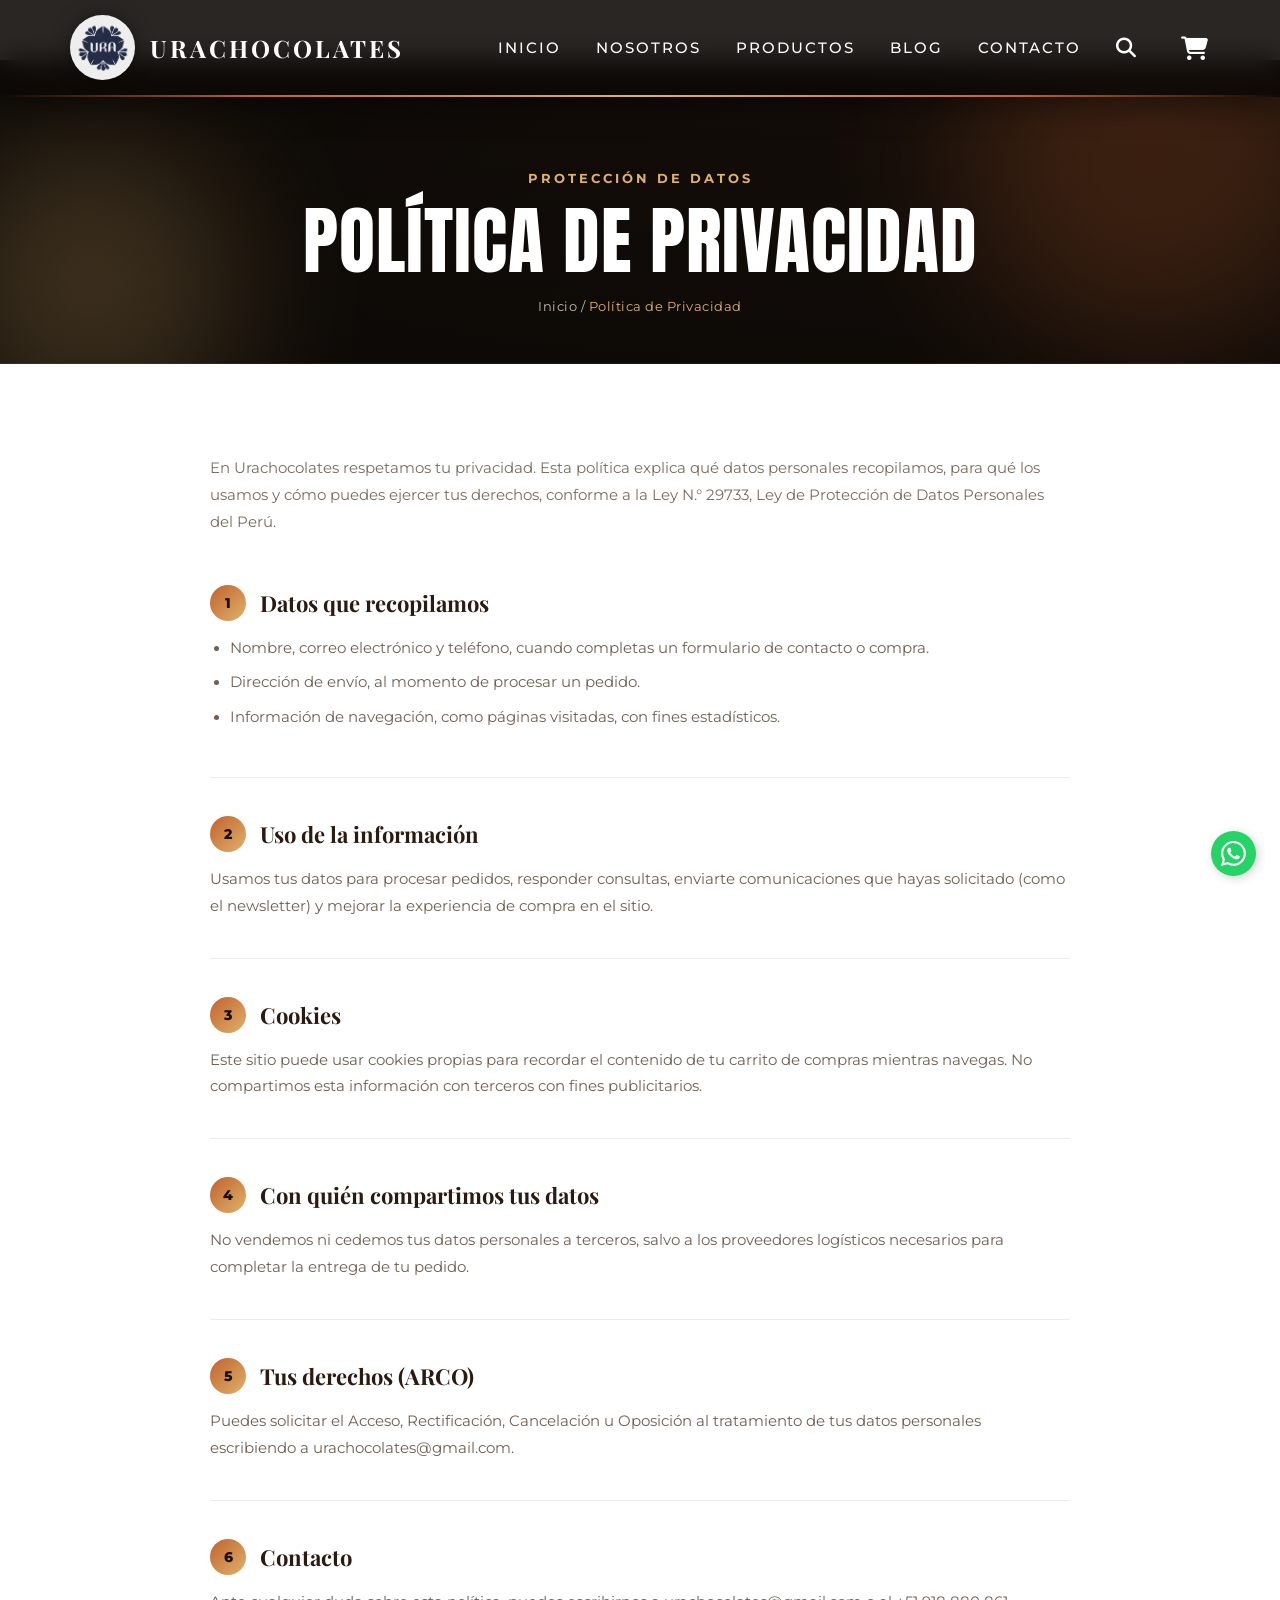
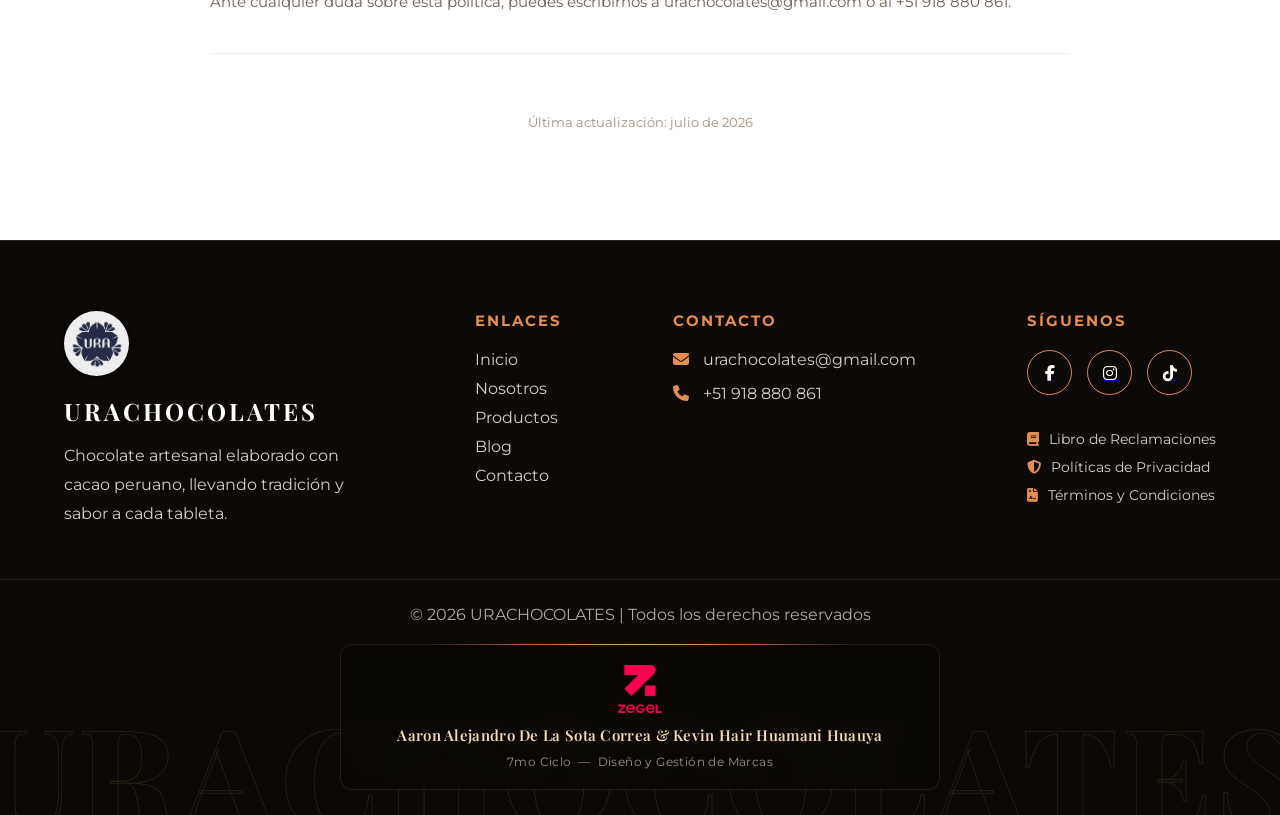
<file: privacidad.html>
<!DOCTYPE html>
<html lang="es">
<head>
    <meta charset="UTF-8">
    <meta name="viewport" content="width=device-width, initial-scale=1.0">
    <meta name="description" content="Cómo Urachocolates recopila, usa y protege los datos personales de sus clientes, conforme a la Ley N°29733.">

    <title>Política de Privacidad | URACHOCOLATES</title>

    <link rel="stylesheet" href="css/estilo01.css">
    <link rel="stylesheet" href="css/privacidad.css">

    <link href="https://fonts.googleapis.com/css2?family=Playfair+Display:wght@600;700;800&family=Montserrat:wght@300;400;500;600&family=Anton&display=swap" rel="stylesheet">
    <link rel="stylesheet"
    href="https://cdnjs.cloudflare.com/ajax/libs/font-awesome/6.5.1/css/all.min.css">
    
</head>
<body>
    <header class="cabecera">

<div class="logo">
    <img src="imagenes/urachocoloates.jpg" alt="Logo Urachocolates - Chocolate artesanal peruano">
    <h2 style="font-family: 'Playfair Display', serif; font-weight: 700;">URACHOCOLATES</h2>
</div>

        <nav class="menu">
            <a href="index.html">INICIO</a>
            <a href="nosotros.html">NOSOTROS</a>
            <a href="productos.html">PRODUCTOS</a>
            <a href="blog.html">BLOG</a>
            <a href="contacto.html">CONTACTO</a>

            <div class="buscador">

    <i class="fa-solid fa-magnifying-glass" id="btn-buscar"></i>

    <input
    type="text"
    id="input-busqueda"
    placeholder="Buscar chocolates..."
    >

</div>
            <a href="carrito.html" class="carrito-icon">
            <i class="fa-solid fa-cart-shopping"></i>
            <span class="cart-badge" id="cart-badge">0</span>
            </a>
        </nav>

    </header>
<section class="page-hero hero-paginas-legales">
    <div class="page-hero-mancha mancha-1"></div>
    <div class="page-hero-mancha mancha-2"></div>
    <div class="page-hero-content">
        <div class="page-hero-eyebrow">PROTECCIÓN DE DATOS</div>
        <h1>POLÍTICA DE PRIVACIDAD</h1>
        <div class="breadcrumb"><a href="index.html">Inicio</a> / <span>Política de Privacidad</span></div>
    </div>
</section>

<section class="legal-sec">
    <div class="legal-wrap">

        <p class="legal-intro">
            En Urachocolates respetamos tu privacidad. Esta política explica
            qué datos personales recopilamos, para qué los usamos y cómo
            puedes ejercer tus derechos, conforme a la Ley N.° 29733, Ley de
            Protección de Datos Personales del Perú.
        </p>

        <div class="terminos-bloque">
            <h2><span>1</span> Datos que recopilamos</h2>
            <ul>
                <li>Nombre, correo electrónico y teléfono, cuando completas un formulario de contacto o compra.</li>
                <li>Dirección de envío, al momento de procesar un pedido.</li>
                <li>Información de navegación, como páginas visitadas, con fines estadísticos.</li>
            </ul>
        </div>

        <div class="terminos-bloque">
            <h2><span>2</span> Uso de la información</h2>
            <p>
                Usamos tus datos para procesar pedidos, responder consultas,
                enviarte comunicaciones que hayas solicitado (como el
                newsletter) y mejorar la experiencia de compra en el sitio.
            </p>
        </div>

        <div class="terminos-bloque">
            <h2><span>3</span> Cookies</h2>
            <p>
                Este sitio puede usar cookies propias para recordar el
                contenido de tu carrito de compras mientras navegas. No
                compartimos esta información con terceros con fines
                publicitarios.
            </p>
        </div>

        <div class="terminos-bloque">
            <h2><span>4</span> Con quién compartimos tus datos</h2>
            <p>
                No vendemos ni cedemos tus datos personales a terceros,
                salvo a los proveedores logísticos necesarios para completar
                la entrega de tu pedido.
            </p>
        </div>

        <div class="terminos-bloque">
            <h2><span>5</span> Tus derechos (ARCO)</h2>
            <p>
                Puedes solicitar el Acceso, Rectificación, Cancelación u
                Oposición al tratamiento de tus datos personales escribiendo
                a urachocolates@gmail.com.
            </p>
        </div>

        <div class="terminos-bloque">
            <h2><span>6</span> Contacto</h2>
            <p>
                Ante cualquier duda sobre esta política, puedes escribirnos
                a urachocolates@gmail.com o al +51 918 880 861.
            </p>
        </div>

        <p class="legal-actualizado">Última actualización: julio de 2026</p>

    </div>
</section>
<footer class="footer">

    <div class="footer-container">

        <div class="footer-logo">

            <img src="imagenes/urachocoloates.jpg" alt="Logo Urachocolates - Chocolate artesanal peruano">

            <h2>URACHOCOLATES</h2>

            <p>
                Chocolate artesanal elaborado con cacao peruano,
                llevando tradición y sabor a cada tableta.
            </p>

        </div>

        <div class="footer-links">

            <h3>Enlaces</h3>

            <a href="index.html">Inicio</a>
            <a href="nosotros.html">Nosotros</a>
            <a href="productos.html">Productos</a>
            <a href="blog.html">Blog</a>
            <a href="contacto.html">Contacto</a>

        </div>

        <div class="footer-contact">

            <h3>Contacto</h3>

            <p>
                <i class="fa-solid fa-envelope"></i>
                urachocolates@gmail.com
            </p>

            <p>
                <i class="fa-solid fa-phone"></i>
                +51 918 880 861
            </p>

        </div>

        <div class="footer-social">

            <h3>Síguenos</h3>

<div class="social-icons">

    <a href="https://www.facebook.com/urachocolates" target="_blank">
        <i class="fa-brands fa-facebook-f"></i>
    </a>

    <a href="https://www.instagram.com/urachocolates/" target="_blank">
        <i class="fa-brands fa-instagram"></i>
    </a>

    <a href="https://www.tiktok.com/@urachocolates" target="_blank">
        <i class="fa-brands fa-tiktok"></i>
    </a>

</div>


            <div class="footer-extra-links">

<a href="libro.html">
    <i class="fa-solid fa-book"></i>
    Libro de Reclamaciones
</a>

<a href="privacidad.html">
    <i class="fa-solid fa-shield-halved"></i>
    Políticas de Privacidad
</a>

<a href="terminos.html">
    <i class="fa-solid fa-file-contract"></i>
    Términos y Condiciones
</a>

</div>

        </div>

    </div>

<div class="footer-bottom">

    <p>© 2026 URACHOCOLATES | Todos los derechos reservados</p>

    <div class="footer-creditos">
        <img src="imagenes/zegel nuevo.png" alt="Zegel" class="footer-creditos-logo">
        <p class="footer-creditos-nombres">Aaron Alejandro De La Sota Correa &amp; Kevin Hair Huamani Huauya</p>
        <p class="footer-creditos-datos">7mo Ciclo &nbsp;—&nbsp; Diseño y Gestión de Marcas</p>
    </div>

</div>

</footer>


<!-- From Uiverse.io by Gaurang7717 -->
<button class="Btn">
  <div class="sign">
    <svg class="socialSvg whatsappSvg" viewBox="0 0 16 16">
      <path
        d="M13.601 2.326A7.854 7.854 0 0 0 7.994 0C3.627 0 .068 3.558.064 7.926c0 1.399.366 2.76 1.057 3.965L0 16l4.204-1.102a7.933 7.933 0 0 0 3.79.965h.004c4.368 0 7.926-3.558 7.93-7.93A7.898 7.898 0 0 0 13.6 2.326zM7.994 14.521a6.573 6.573 0 0 1-3.356-.92l-.24-.144-2.494.654.666-2.433-.156-.251a6.56 6.56 0 0 1-1.007-3.505c0-3.626 2.957-6.584 6.591-6.584a6.56 6.56 0 0 1 4.66 1.931 6.557 6.557 0 0 1 1.928 4.66c-.004 3.639-2.961 6.592-6.592 6.592zm3.615-4.934c-.197-.099-1.17-.578-1.353-.646-.182-.065-.315-.099-.445.099-.133.197-.513.646-.627.775-.114.133-.232.148-.43.05-.197-.1-.836-.308-1.592-.985-.59-.525-.985-1.175-1.103-1.372-.114-.198-.011-.304.088-.403.087-.088.197-.232.296-.346.1-.114.133-.198.198-.33.065-.134.034-.248-.015-.347-.05-.099-.445-1.076-.612-1.47-.16-.389-.323-.335-.445-.34-.114-.007-.247-.007-.38-.007a.729.729 0 0 0-.529.247c-.182.198-.691.677-.691 1.654 0 .977.71 1.916.81 2.049.098.133 1.394 2.132 3.383 2.992.47.205.84.326 1.129.418.475.152.904.129 1.246.08.38-.058 1.171-.48 1.338-.943.164-.464.164-.86.114-.943-.049-.084-.182-.133-.38-.232z"
      ></path>
    </svg>
  </div>

  <div class="text">Whatsapp</div>
</button>
<script>

const botonBuscar = document.getElementById("btn-buscar");
const inputBusqueda = document.getElementById("input-busqueda");


botonBuscar.addEventListener("click",()=>{

    inputBusqueda.classList.toggle("activo");

    if(inputBusqueda.classList.contains("activo")){
        inputBusqueda.focus();
    }

});


</script>

<script src="js/carrito.js"></script>

<script src="js/animaciones.js"></script>

</body>
</html>
</file>
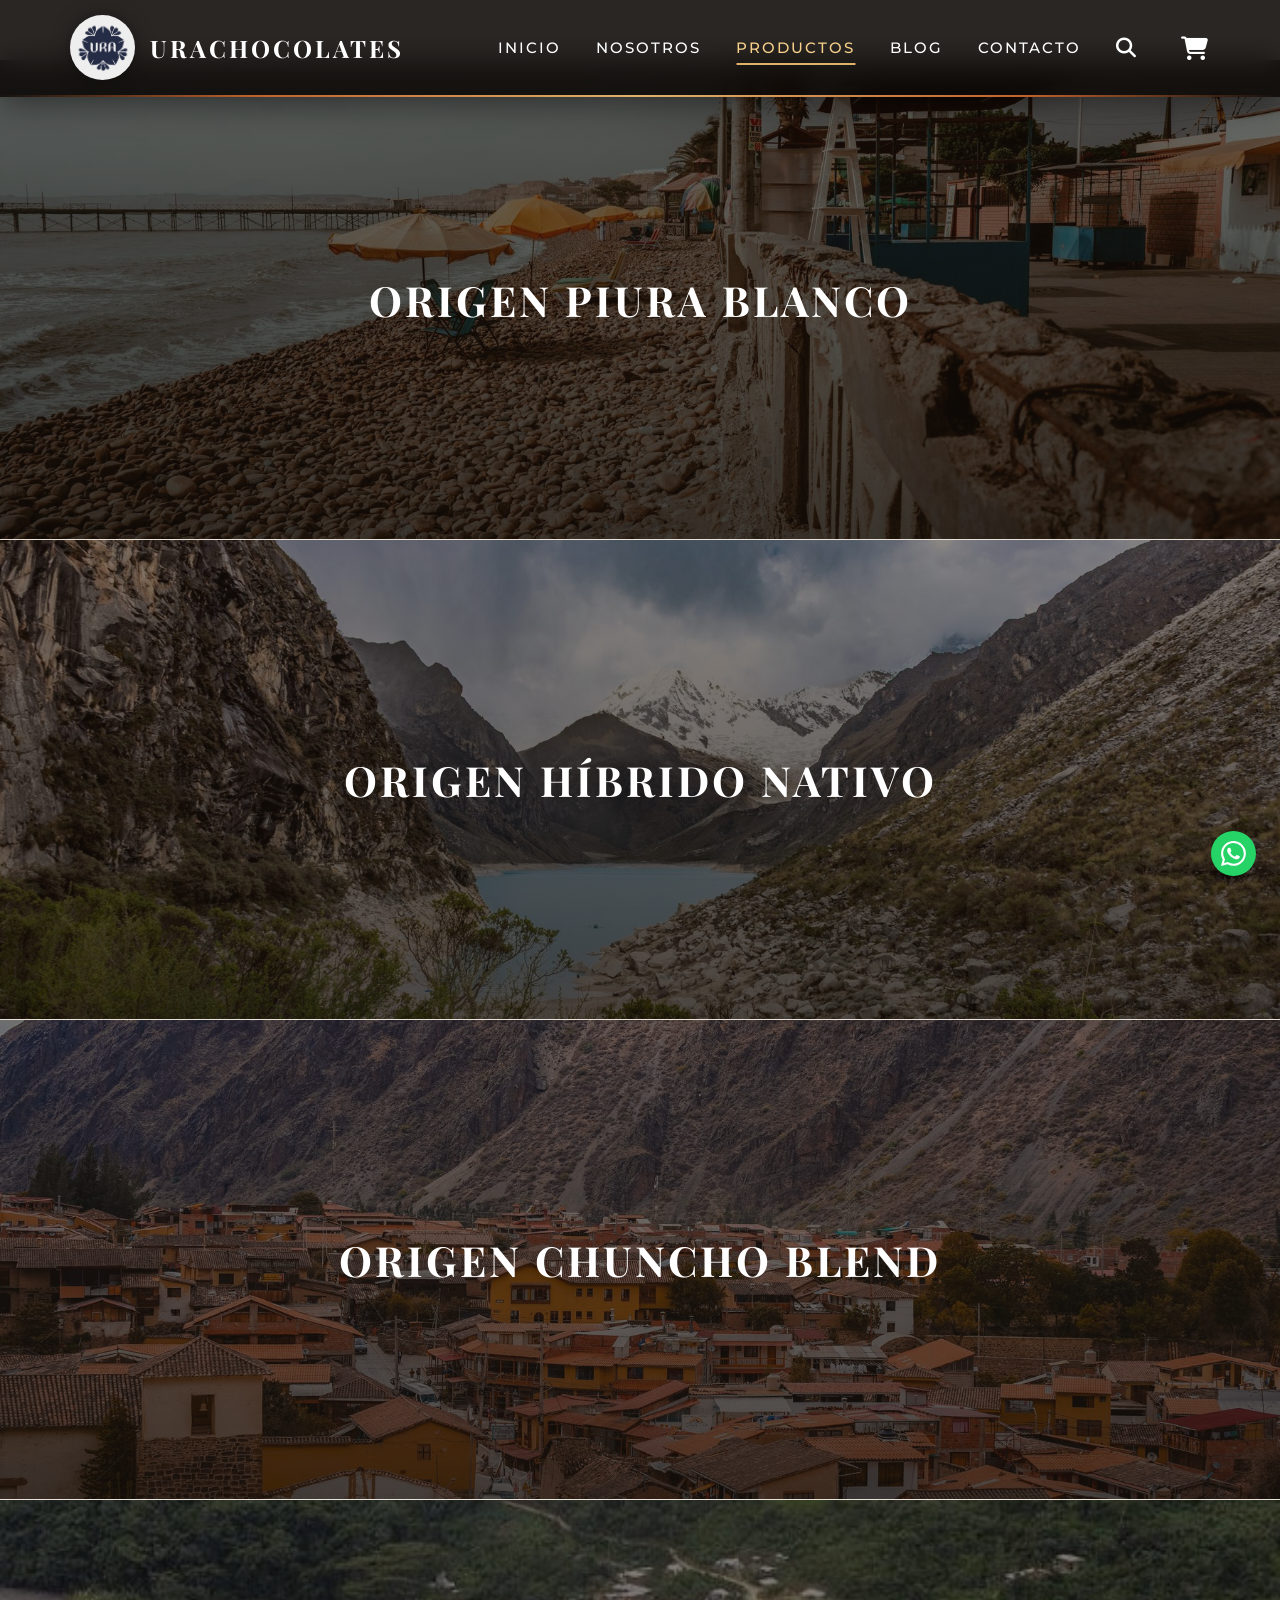
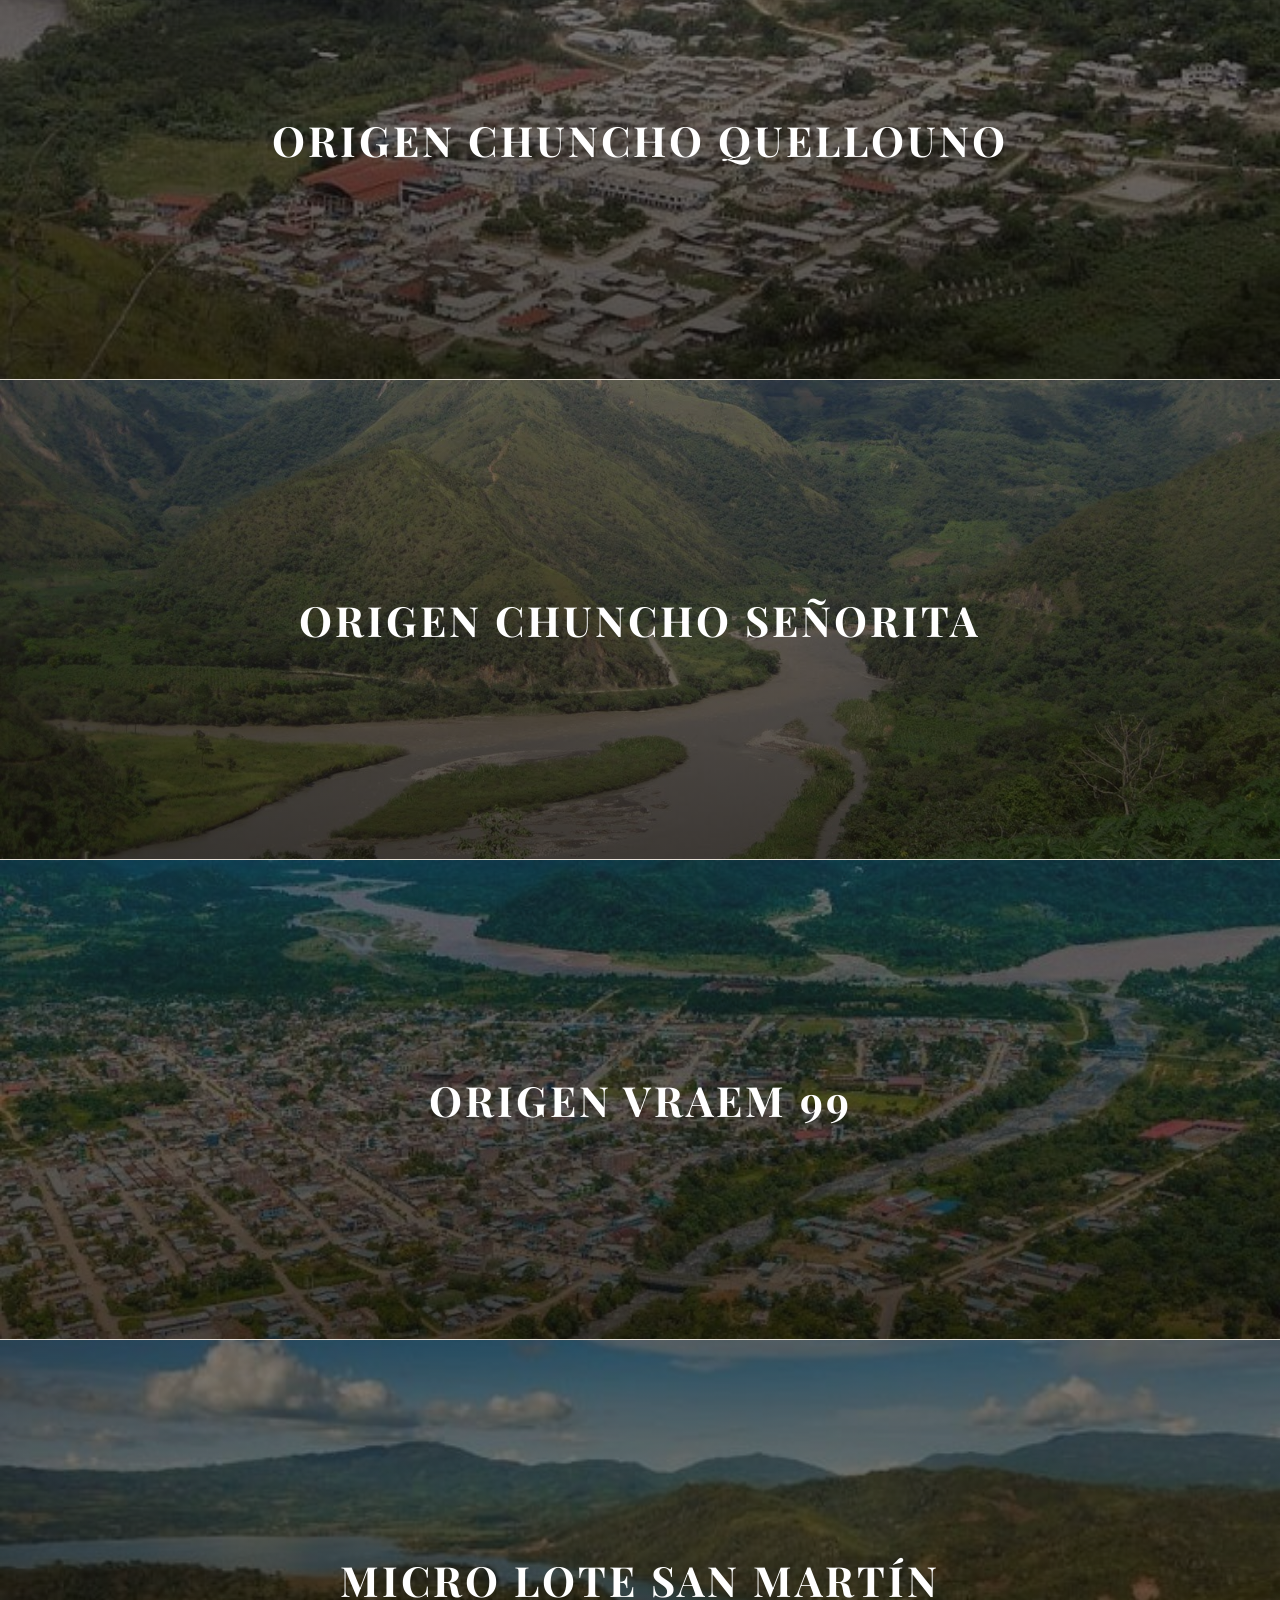
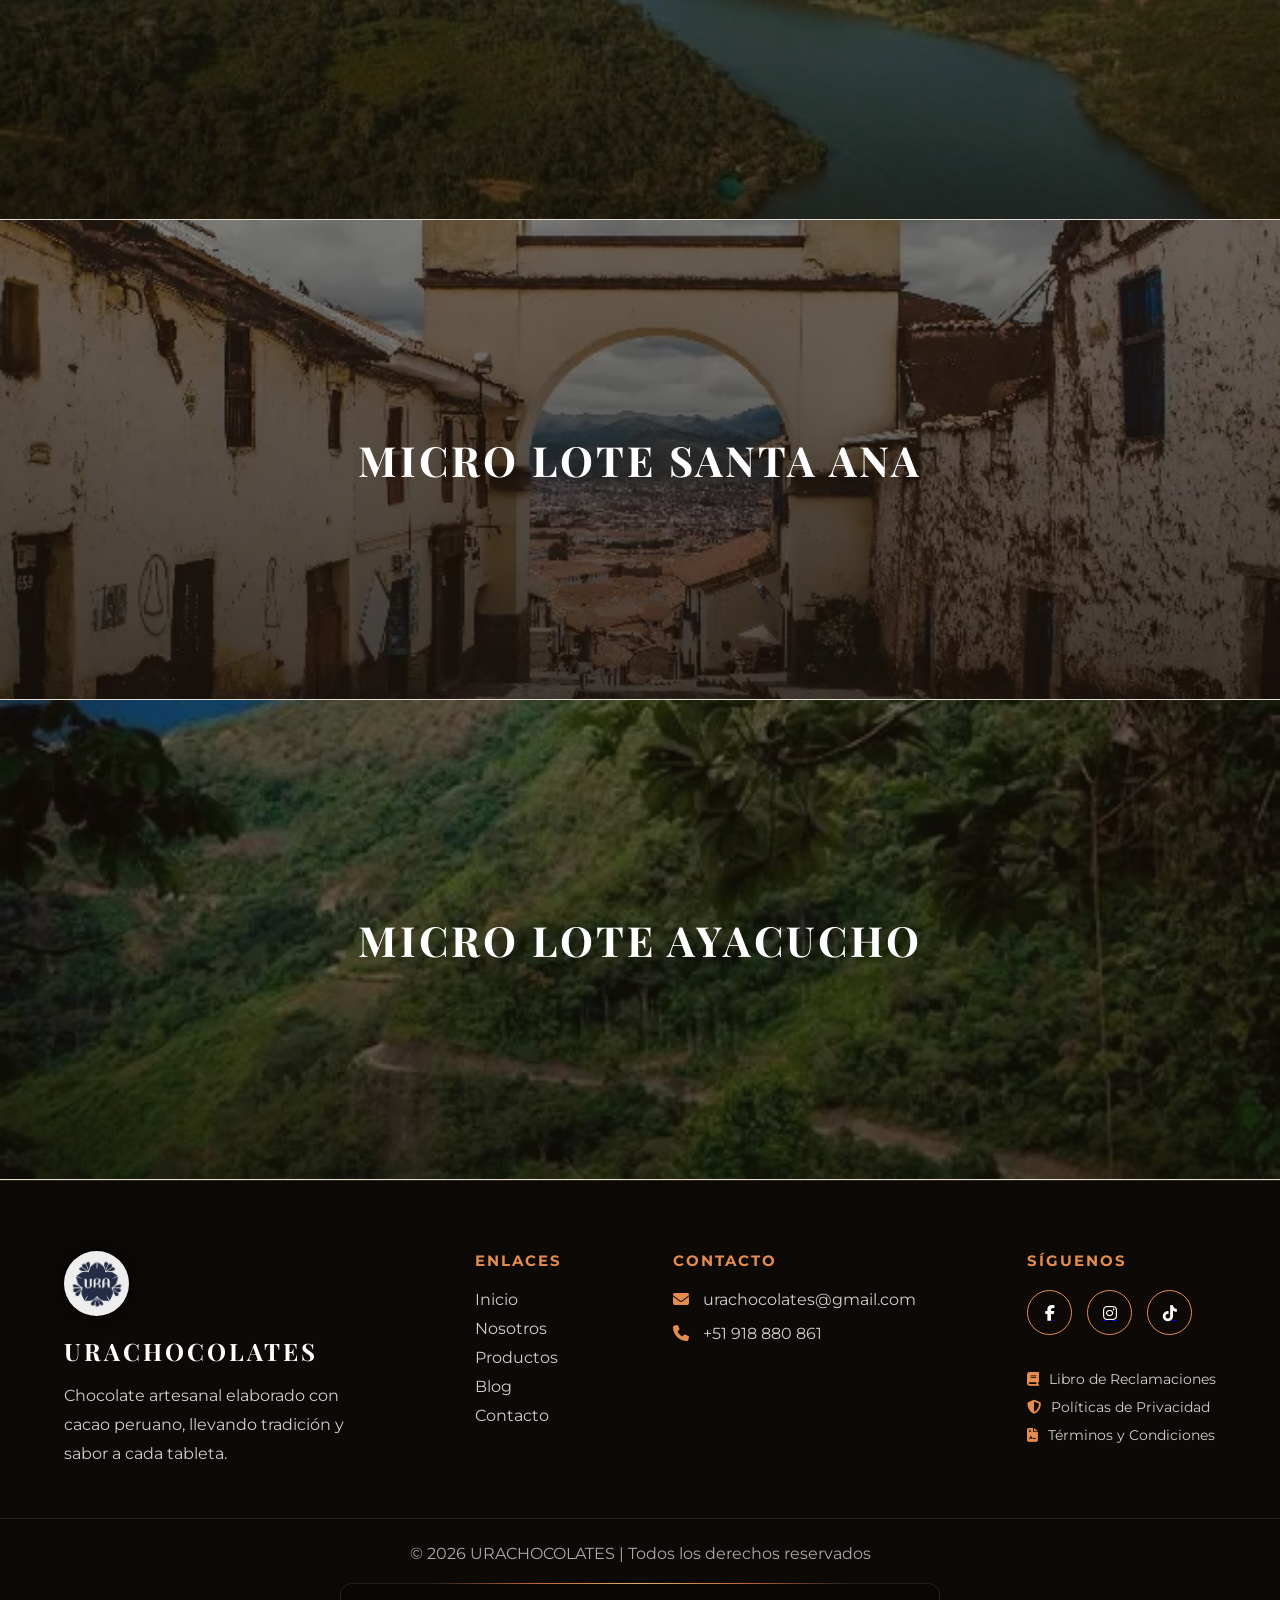
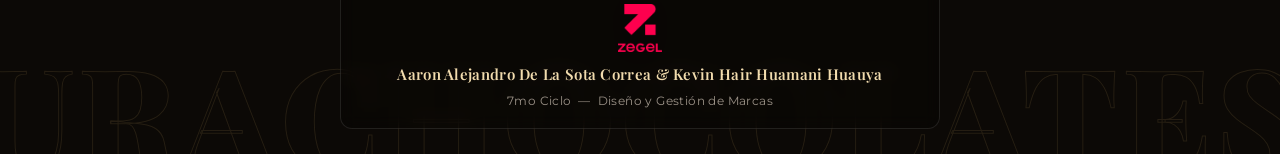
<file: productos.html>
<!DOCTYPE html>
<html lang="es">
<head>
    <meta charset="UTF-8">
    <meta name="viewport" content="width=device-width, initial-scale=1.0">
    <meta name="description" content="Explora todas las tabletas, bombones, bebidas de cacao y cajas de regalo artesanales de Urachocolates, hechas con cacao peruano.">

    <title>Productos | URACHOCOLATES</title>

    <link rel="stylesheet" href="css/estilo01.css">
    <link rel="stylesheet" href="css/productos.css">

    <link href="https://fonts.googleapis.com/css2?family=Playfair+Display:wght@600;700;800&family=Montserrat:wght@300;400;500;600&family=Anton&display=swap" rel="stylesheet">
    <link rel="stylesheet"
    href="https://cdnjs.cloudflare.com/ajax/libs/font-awesome/6.5.1/css/all.min.css">
    
</head>
<body>
    <header class="cabecera">

<div class="logo">
    <img src="imagenes/urachocoloates.jpg" alt="Logo Urachocolates - Chocolate artesanal peruano">
    <h2 style="font-family: 'Playfair Display', serif; font-weight: 700;">URACHOCOLATES</h2>
</div>

        <nav class="menu">
            <a href="index.html">INICIO</a>
            <a href="nosotros.html">NOSOTROS</a>
            <a href="productos.html" class="activo">PRODUCTOS</a>
            <a href="blog.html">BLOG</a>
            <a href="contacto.html">CONTACTO</a>

            <div class="buscador">

    <i class="fa-solid fa-magnifying-glass" id="btn-buscar"></i>

    <input
    type="text"
    id="input-busqueda"
    placeholder="Buscar chocolates..."
    >

</div>
            <a href="carrito.html" class="carrito-icon">
            <i class="fa-solid fa-cart-shopping"></i>
            <span class="cart-badge" id="cart-badge">0</span>
            </a>
        </nav>

    </header>

<main class="catalogo-narrativo">

    <div class="producto-fila">
        <div class="paisaje-overlay">
            <div class="paisaje-imagen-container">
                <img src="imagenes/piura paisaje.jpg" alt="Paisaje de Piura" class="img-paisaje">
            </div>
            <h2>Origen Piura Blanco</h2>
        </div>
        <div class="fila-contenido">
            <div class="bloque-packaging">
                <img src="imagenes/chocolate 1.png" alt="Packaging URA Piura Blanco">
            </div>
            <div class="bloque-detalles">
                <h3>70% Cacao - Piura Blanco</h3>
                <p class="txt-origen">Región Piura | Fincas Platanal Bajo | 231 m.s.n.m.</p>
                <p class="txt-descripcion">Notas de panela y frutas maduras con un perfil de tostado medio.</p>
                <span class="precio-narrativo">S/.24.00</span>
                <button class="btn-add-cart" onclick='agregarAlCarrito({
                    id: "or-piura",
                    nombre: "70% Cacao - Piura Blanco",
                    precio: 24.0,
                    imagen: "imagenes/chocolate 1.png",
                    categoria: "Tabletas"
                })'>Añadir al carrito</button>
            </div>
        </div>
    </div>

    <div class="producto-fila fila-invertida">
        <div class="paisaje-overlay">
            <div class="paisaje-imagen-container">
                <img src="imagenes/paisaje huanuco.jpg" alt="Paisaje de Huánuco" class="img-paisaje">
            </div>
            <h2>Origen Híbrido Nativo</h2>
        </div>
        <div class="fila-contenido">
            <div class="bloque-packaging">
                <img src="imagenes/chocolate 2.png" alt="Packaging URA Híbrido Nativo">
            </div>
            <div class="bloque-detalles">
                <h3>70% Cacao - Híbrido Nativo</h3>
                <p class="txt-origen">Región Huánuco | Cooperativa Alto Huallaga | 650 m.s.n.m.</p>
                <p class="txt-descripcion">Sabor acanelado y chocolate intenso, nacido en bosques nativos.</p>
                <span class="precio-narrativo">S/.24.00</span>
                <button class="btn-add-cart" onclick='agregarAlCarrito({
                    id: "or-huanuco",
                    nombre: "70% Cacao - Híbrido Nativo",
                    precio: 24.0,
                    imagen: "imagenes/chocolate 2.png",
                    categoria: "Tabletas"
                })'>Añadir al carrito</button>
            </div>
        </div>
    </div>

    <div class="producto-fila">
        <div class="paisaje-overlay">
            <div class="paisaje-imagen-container">
                <img src="imagenes/cuzco paisaje.jpg" alt="Paisaje de Cusco" class="img-paisaje">
            </div>
            <h2>Origen Chuncho Blend</h2>
        </div>
        <div class="fila-contenido">
            <div class="bloque-packaging">
                <img src="imagenes/chocolate 3.png" alt="Packaging URA Chuncho Blend">
            </div>
            <div class="bloque-detalles">
                <h3>70% Cacao - Chuncho Blend</h3>
                <p class="txt-origen">Región Cusco | Finca Valerio Cruz | 850 m.s.n.m.</p>
                <p class="txt-descripcion">Perfil frutado con un tostado ligero que respeta su delicadeza aromática.</p>
                <span class="precio-narrativo">S/.26.00</span>
                <button class="btn-add-cart" onclick='agregarAlCarrito({
                    id: "or-chuncho-blend",
                    nombre: "70% Cacao - Chuncho Blend",
                    precio: 26.0,
                    imagen: "imagenes/chocolate 3.png",
                    categoria: "Tabletas"
                })'>Añadir al carrito</button>
            </div>
        </div>
    </div>

    <div class="producto-fila fila-invertida">
        <div class="paisaje-overlay">
            <div class="paisaje-imagen-container">
                <img src="imagenes/quellouno paisaje.jpg" alt="Paisaje Quellouno" class="img-paisaje">
            </div>
            <h2>Origen Chuncho Quellouno</h2>
        </div>
        <div class="fila-contenido">
            <div class="bloque-packaging">
                <img src="imagenes/chocoamarillo.png" alt="Packaging URA Chuncho Quellouno">
            </div>
            <div class="bloque-detalles">
                <h3>70% Cacao - Chuncho Quellouno</h3>
                <p class="txt-origen">Región Cusco (Quellouno) | Finca Paytiti | 1150 m.s.n.m.</p>
                <p class="txt-descripcion">Notas acarameladas y frutadas. Cacao de árboles antiguos de más de 100 años.</p>
                <span class="precio-narrativo">S/.28.00</span>
                <button class="btn-add-cart" onclick='agregarAlCarrito({
                    id: "or-quellouno",
                    nombre: "70% Cacao - Chuncho Quellouno",
                    precio: 28.0,
                    imagen: "imagenes/chuncho-quellouno.png",
                    categoria: "Tabletas"
                })'>Añadir al carrito</button>
            </div>
        </div>
    </div>

    <div class="producto-fila">
        <div class="paisaje-overlay">
            <div class="paisaje-imagen-container">
                <img src="imagenes/quellouno 2 paisaje.jpg" alt="Paisaje Cusco" class="img-paisaje">
            </div>
            <h2>Origen Chuncho Señorita</h2>
        </div>
        <div class="fila-contenido">
            <div class="bloque-packaging">
                <img src="imagenes/chocorosa.png" alt="Packaging URA Chuncho Señorita">
            </div>
            <div class="bloque-detalles">
                <h3>70% Cacao - Chuncho Señorita</h3>
                <p class="txt-origen">Región Cusco (Quellouno) | Finca Paytiti | 1150 m.s.n.m.</p>
                <p class="txt-descripcion">Perfil frutal y dulce con tostado ligero, cultivado bajo sistemas agroforestales.</p>
                <span class="precio-narrativo">S/.28.00</span>
                <button class="btn-add-cart" onclick='agregarAlCarrito({
                    id: "or-senorita",
                    nombre: "70% Cacao - Chuncho Señorita",
                    precio: 28.0,
                    imagen: "imagenes/chuncho-senorita.png",
                    categoria: "Tabletas"
                })'>Añadir al carrito</button>
            </div>
        </div>
    </div>

    <div class="producto-fila fila-invertida">
        <div class="paisaje-overlay">
            <div class="paisaje-imagen-container">
                <img src="imagenes/pichari paisaje.jpg" alt="Paisaje VRAEM" class="img-paisaje">
            </div>
            <h2>Origen VRAEM 99</h2>
        </div>
        <div class="fila-contenido">
            <div class="bloque-packaging">
                <img src="imagenes/chocomarron.png" alt="Packaging URA VRAEM 99">
            </div>
            <div class="bloque-detalles">
                <h3>70% Cacao - VRAEM 99</h3>
                <p class="txt-origen">Región Cusco (Pichari) | Finca Daria | 1000 m.s.n.m.</p>
                <p class="txt-descripcion">Perfil floral y sutilmente frutado, producido de manera sostenible.</p>
                <span class="precio-narrativo">S/.27.00</span>
                <button class="btn-add-cart" onclick='agregarAlCarrito({
                    id: "or-vraem",
                    nombre: "70% Cacao - VRAEM 99",
                    precio: 27.0,
                    imagen: "imagenes/vraem99.png",
                    categoria: "Tabletas"
                })'>Añadir al carrito</button>
            </div>
        </div>
    </div>

    <div class="producto-fila">
        <div class="paisaje-overlay">
            <div class="paisaje-imagen-container">
                <img src="imagenes/san martin paisaje.jpg" alt="Paisaje San Martín" class="img-paisaje">
            </div>
            <h2>Micro Lote San Martín</h2>
        </div>
        <div class="fila-contenido">
            <div class="bloque-packaging">
                <img src="imagenes/chocoazul.png" alt="Micro Lote San Martín">
            </div>
            <div class="bloque-detalles">
                <h3>Micro Lote - San Martín Chasuta</h3>
                <p class="txt-origen">Cacao Nativo | Finca Tierra Mágica | 204 m.s.n.m.</p>
                <p class="txt-descripcion">Edición selecta con notas complejas de caramelo, cereza y toronja.</p>
                <span class="precio-narrativo">S/.32.00</span>
                <button class="btn-add-cart" onclick='agregarAlCarrito({
                    id: "ml-sanmartin",
                    nombre: "Micro Lote - San Martín Chasuta",
                    precio: 32.0,
                    imagen: "imagenes/microlote-sanmartin.png",
                    categoria: "Regalos"
                })'>Añadir al carrito</button>
            </div>
        </div>
    </div>

    <div class="producto-fila fila-invertida">
        <div class="paisaje-overlay">
            <div class="paisaje-imagen-container">
                <img src="imagenes/santa ana cuzco paisaje.webp" alt="Paisaje Santa Ana" class="img-paisaje">
            </div>
            <h2>Micro Lote Santa Ana</h2>
        </div>
        <div class="fila-contenido">
            <div class="bloque-packaging">
                <img src="imagenes/chocoverdee.png" alt="Micro Lote Cusco Santa Ana">
            </div>
            <div class="bloque-detalles">
                <h3>Micro Lote - Cusco Santa Ana</h3>
                <p class="txt-origen">Mix de Chunchos | Finca Pacchac Grande | 1083 m.s.n.m.</p>
                <p class="txt-descripcion">Edición limitada con un perfil marcadamente frutal y silvestre.</p>
                <span class="precio-narrativo">S/.32.00</span>
                <button class="btn-add-cart" onclick='agregarAlCarrito({
                    id: "ml-santaana",
                    nombre: "Micro Lote - Cusco Santa Ana",
                    precio: 32.0,
                    imagen: "imagenes/microlote-santaana.png",
                    categoria: "Regalos"
                })'>Añadir al carrito</button>
            </div>
        </div>
    </div>

    <div class="producto-fila">
        <div class="paisaje-overlay">
            <div class="paisaje-imagen-container">
                <img src="imagenes/chungi paisaje.webp" alt="Paisaje Ayacucho" class="img-paisaje">
            </div>
            <h2>Micro Lote Ayacucho</h2>
        </div>
        <div class="fila-contenido">
            <div class="bloque-packaging">
                <img src="imagenes/choconaranja.png" alt="Micro Lote Ayacucho Chungui">
            </div>
            <div class="bloque-detalles">
                <h3>Micro Lote - Ayacucho Chungui</h3>
                <p class="txt-origen">Mix de Chunchos | Finca Celestino Valenzuela | 1000 m.s.n.m.</p>
                <p class="txt-descripcion">Notas de perfil cítrico y dulce. Joya recolectada artesanalmente en zonas de acceso exclusivo.</p>
                <span class="precio-narrativo">S/.32.00</span>
                <button class="btn-add-cart" onclick='agregarAlCarrito({
                    id: "ml-ayacucho",
                    nombre: "Micro Lote - Ayacucho Chungui",
                    precio: 32.0,
                    imagen: "imagenes/microlote-ayacucho.png",
                    categoria: "Regalos"
                })'>Añadir al carrito</button>
            </div>
        </div>
    </div>

</main>
<footer class="footer">

    <div class="footer-container">

        <div class="footer-logo">

            <img src="imagenes/urachocoloates.jpg" alt="Logo Urachocolates - Chocolate artesanal peruano">

            <h2>URACHOCOLATES</h2>

            <p>
                Chocolate artesanal elaborado con cacao peruano,
                llevando tradición y sabor a cada tableta.
            </p>

        </div>

        <div class="footer-links">

            <h3>Enlaces</h3>

            <a href="index.html">Inicio</a>
            <a href="nosotros.html">Nosotros</a>
            <a href="productos.html">Productos</a>
            <a href="blog.html">Blog</a>
            <a href="contacto.html">Contacto</a>

        </div>

        <div class="footer-contact">

            <h3>Contacto</h3>

            <p>
                <i class="fa-solid fa-envelope"></i>
                urachocolates@gmail.com
            </p>

            <p>
                <i class="fa-solid fa-phone"></i>
                +51 918 880 861
            </p>

        </div>

        <div class="footer-social">

            <h3>Síguenos</h3>

<div class="social-icons">

    <a href="https://www.facebook.com/urachocolates" target="_blank">
        <i class="fa-brands fa-facebook-f"></i>
    </a>

    <a href="https://www.instagram.com/urachocolates/" target="_blank">
        <i class="fa-brands fa-instagram"></i>
    </a>

    <a href="https://www.tiktok.com/@urachocolates" target="_blank">
        <i class="fa-brands fa-tiktok"></i>
    </a>

</div>


            <div class="footer-extra-links">

<a href="libro.html">
    <i class="fa-solid fa-book"></i>
    Libro de Reclamaciones
</a>

<a href="privacidad.html">
    <i class="fa-solid fa-shield-halved"></i>
    Políticas de Privacidad
</a>

<a href="terminos.html">
    <i class="fa-solid fa-file-contract"></i>
    Términos y Condiciones
</a>

</div>

        </div>

    </div>

<div class="footer-bottom">

    <p>© 2026 URACHOCOLATES | Todos los derechos reservados</p>

    <div class="footer-creditos">
        <img src="imagenes/zegel nuevo.png" alt="Zegel" class="footer-creditos-logo">
        <p class="footer-creditos-nombres">Aaron Alejandro De La Sota Correa &amp; Kevin Hair Huamani Huauya</p>
        <p class="footer-creditos-datos">7mo Ciclo &nbsp;—&nbsp; Diseño y Gestión de Marcas</p>
    </div>

</div>

</footer>


<!-- From Uiverse.io by Gaurang7717 -->
<button class="Btn">
  <div class="sign">
    <svg class="socialSvg whatsappSvg" viewBox="0 0 16 16">
      <path
        d="M13.601 2.326A7.854 7.854 0 0 0 7.994 0C3.627 0 .068 3.558.064 7.926c0 1.399.366 2.76 1.057 3.965L0 16l4.204-1.102a7.933 7.933 0 0 0 3.79.965h.004c4.368 0 7.926-3.558 7.93-7.93A7.898 7.898 0 0 0 13.6 2.326zM7.994 14.521a6.573 6.573 0 0 1-3.356-.92l-.24-.144-2.494.654.666-2.433-.156-.251a6.56 6.56 0 0 1-1.007-3.505c0-3.626 2.957-6.584 6.591-6.584a6.56 6.56 0 0 1 4.66 1.931 6.557 6.557 0 0 1 1.928 4.66c-.004 3.639-2.961 6.592-6.592 6.592zm3.615-4.934c-.197-.099-1.17-.578-1.353-.646-.182-.065-.315-.099-.445.099-.133.197-.513.646-.627.775-.114.133-.232.148-.43.05-.197-.1-.836-.308-1.592-.985-.59-.525-.985-1.175-1.103-1.372-.114-.198-.011-.304.088-.403.087-.088.197-.232.296-.346.1-.114.133-.198.198-.33.065-.134.034-.248-.015-.347-.05-.099-.445-1.076-.612-1.47-.16-.389-.323-.335-.445-.34-.114-.007-.247-.007-.38-.007a.729.729 0 0 0-.529.247c-.182.198-.691.677-.691 1.654 0 .977.71 1.916.81 2.049.098.133 1.394 2.132 3.383 2.992.47.205.84.326 1.129.418.475.152.904.129 1.246.08.38-.058 1.171-.48 1.338-.943.164-.464.164-.86.114-.943-.049-.084-.182-.133-.38-.232z"
      ></path>
    </svg>
  </div>

  <div class="text">Whatsapp</div>
</button>
<script>

const botonBuscar = document.getElementById("btn-buscar");
const inputBusqueda = document.getElementById("input-busqueda");


botonBuscar.addEventListener("click",()=>{

    inputBusqueda.classList.toggle("activo");

    if(inputBusqueda.classList.contains("activo")){
        inputBusqueda.focus();
    }

});


</script>

<script src="js/carrito.js"></script>
<script src="js/animaciones.js"></script>

</body>
</html>
</file>
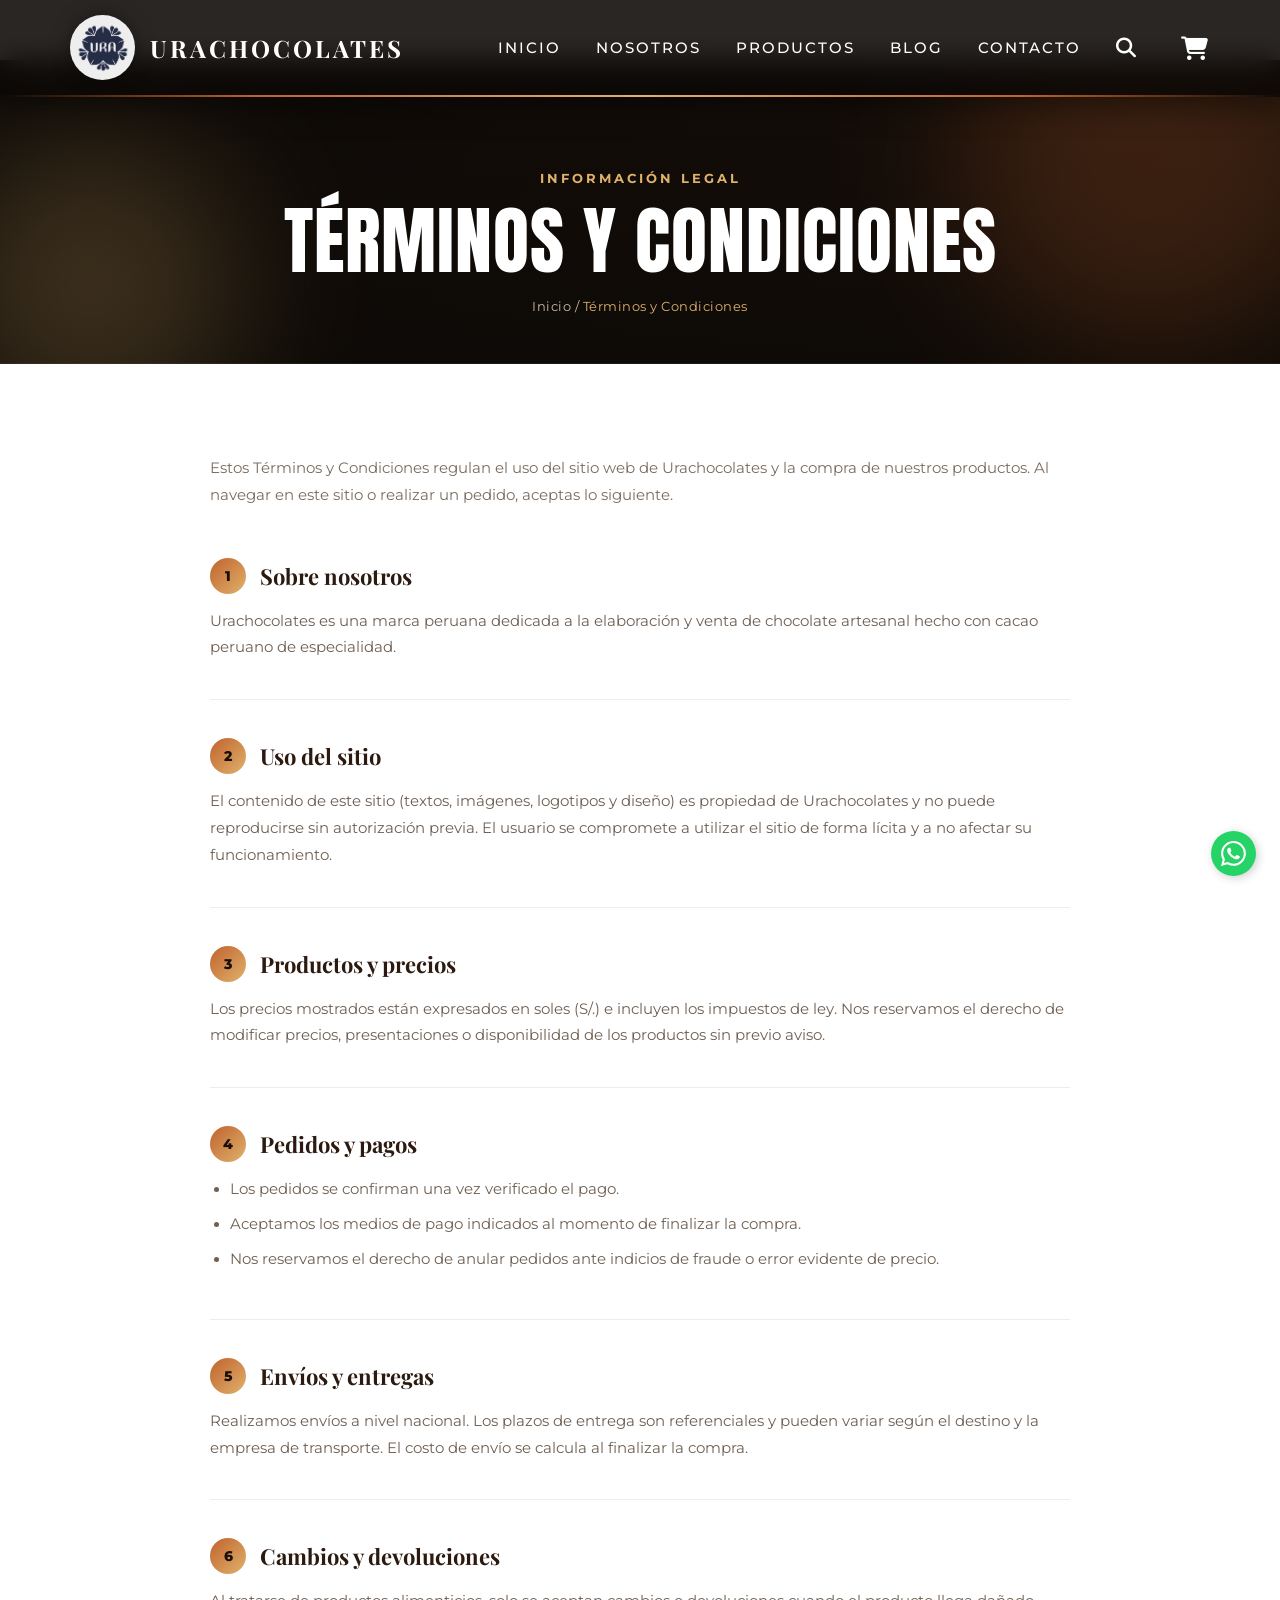
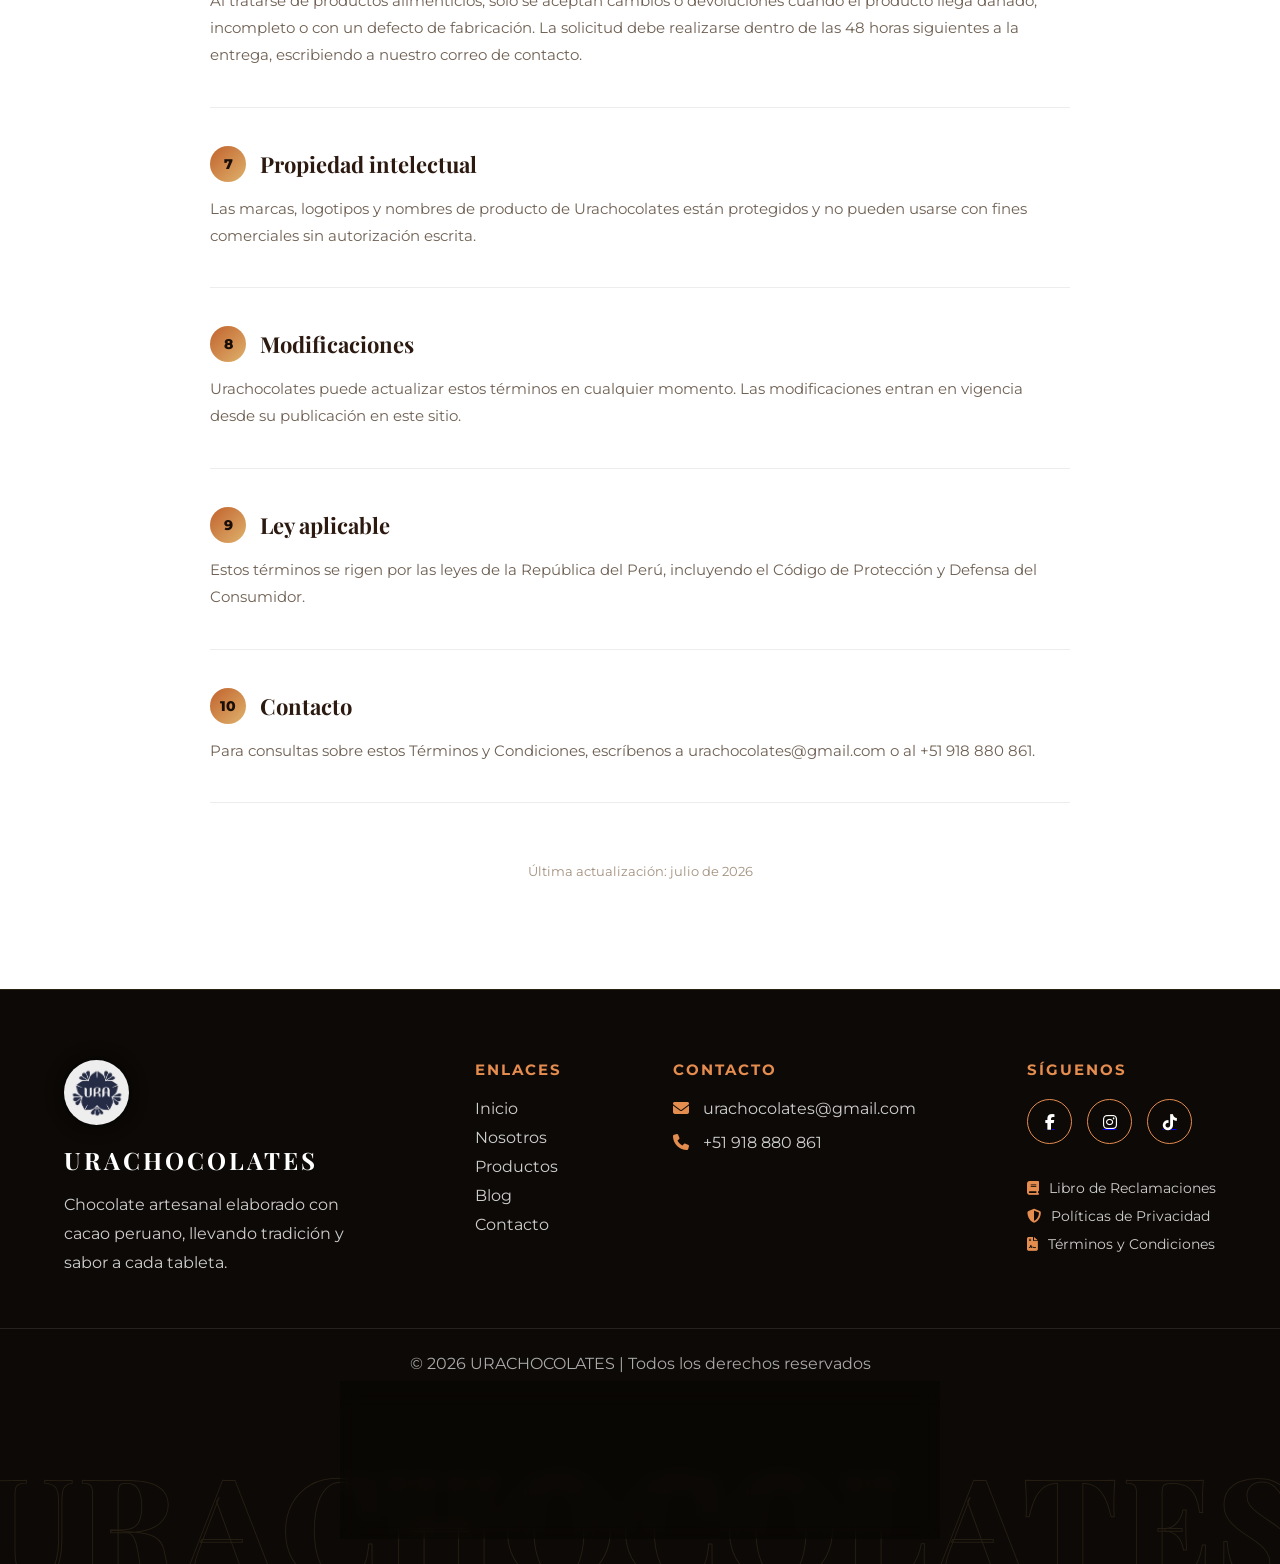
<file: terminos.html>
<!DOCTYPE html>
<html lang="es">
<head>
    <meta charset="UTF-8">
    <meta name="viewport" content="width=device-width, initial-scale=1.0">
    <meta name="description" content="Términos y condiciones de uso del sitio web y de compra de productos de Urachocolates.">

    <title>Términos y Condiciones | URACHOCOLATES</title>

    <link rel="stylesheet" href="css/estilo01.css">
    <link rel="stylesheet" href="css/terminos.css">

    <link href="https://fonts.googleapis.com/css2?family=Playfair+Display:wght@600;700;800&family=Montserrat:wght@300;400;500;600&family=Anton&display=swap" rel="stylesheet">
    <link rel="stylesheet"
    href="https://cdnjs.cloudflare.com/ajax/libs/font-awesome/6.5.1/css/all.min.css">
    
</head>
<body>
    <header class="cabecera">

<div class="logo">
    <img src="imagenes/urachocoloates.jpg" alt="Logo Urachocolates - Chocolate artesanal peruano">
    <h2 style="font-family: 'Playfair Display', serif; font-weight: 700;">URACHOCOLATES</h2>
</div>

        <nav class="menu">
            <a href="index.html">INICIO</a>
            <a href="nosotros.html">NOSOTROS</a>
            <a href="productos.html">PRODUCTOS</a>
            <a href="blog.html">BLOG</a>
            <a href="contacto.html">CONTACTO</a>

            <div class="buscador">

    <i class="fa-solid fa-magnifying-glass" id="btn-buscar"></i>

    <input
    type="text"
    id="input-busqueda"
    placeholder="Buscar chocolates..."
    >

</div>
            <a href="carrito.html" class="carrito-icon">
            <i class="fa-solid fa-cart-shopping"></i>
            <span class="cart-badge" id="cart-badge">0</span>
            </a>
        </nav>

    </header>
<section class="page-hero hero-paginas-legales">
    <div class="page-hero-mancha mancha-1"></div>
    <div class="page-hero-mancha mancha-2"></div>
    <div class="page-hero-content">
        <div class="page-hero-eyebrow">INFORMACIÓN LEGAL</div>
        <h1>TÉRMINOS Y CONDICIONES</h1>
        <div class="breadcrumb"><a href="index.html">Inicio</a> / <span>Términos y Condiciones</span></div>
    </div>
</section>

<section class="legal-sec">
    <div class="legal-wrap">

        <p class="legal-intro">
            Estos Términos y Condiciones regulan el uso del sitio web de
            Urachocolates y la compra de nuestros productos. Al navegar en
            este sitio o realizar un pedido, aceptas lo siguiente.
        </p>

        <div class="terminos-bloque">
            <h2><span>1</span> Sobre nosotros</h2>
            <p>
                Urachocolates es una marca peruana dedicada a la elaboración
                y venta de chocolate artesanal hecho con cacao peruano de
                especialidad.
            </p>
        </div>

        <div class="terminos-bloque">
            <h2><span>2</span> Uso del sitio</h2>
            <p>
                El contenido de este sitio (textos, imágenes, logotipos y
                diseño) es propiedad de Urachocolates y no puede reproducirse
                sin autorización previa. El usuario se compromete a utilizar
                el sitio de forma lícita y a no afectar su funcionamiento.
            </p>
        </div>

        <div class="terminos-bloque">
            <h2><span>3</span> Productos y precios</h2>
            <p>
                Los precios mostrados están expresados en soles (S/.) e
                incluyen los impuestos de ley. Nos reservamos el derecho de
                modificar precios, presentaciones o disponibilidad de los
                productos sin previo aviso.
            </p>
        </div>

        <div class="terminos-bloque">
            <h2><span>4</span> Pedidos y pagos</h2>
            <ul>
                <li>Los pedidos se confirman una vez verificado el pago.</li>
                <li>Aceptamos los medios de pago indicados al momento de finalizar la compra.</li>
                <li>Nos reservamos el derecho de anular pedidos ante indicios de fraude o error evidente de precio.</li>
            </ul>
        </div>

        <div class="terminos-bloque">
            <h2><span>5</span> Envíos y entregas</h2>
            <p>
                Realizamos envíos a nivel nacional. Los plazos de entrega son
                referenciales y pueden variar según el destino y la empresa
                de transporte. El costo de envío se calcula al finalizar la
                compra.
            </p>
        </div>

        <div class="terminos-bloque">
            <h2><span>6</span> Cambios y devoluciones</h2>
            <p>
                Al tratarse de productos alimenticios, solo se aceptan
                cambios o devoluciones cuando el producto llega dañado,
                incompleto o con un defecto de fabricación. La solicitud debe
                realizarse dentro de las 48 horas siguientes a la entrega,
                escribiendo a nuestro correo de contacto.
            </p>
        </div>

        <div class="terminos-bloque">
            <h2><span>7</span> Propiedad intelectual</h2>
            <p>
                Las marcas, logotipos y nombres de producto de Urachocolates
                están protegidos y no pueden usarse con fines comerciales sin
                autorización escrita.
            </p>
        </div>

        <div class="terminos-bloque">
            <h2><span>8</span> Modificaciones</h2>
            <p>
                Urachocolates puede actualizar estos términos en cualquier
                momento. Las modificaciones entran en vigencia desde su
                publicación en este sitio.
            </p>
        </div>

        <div class="terminos-bloque">
            <h2><span>9</span> Ley aplicable</h2>
            <p>
                Estos términos se rigen por las leyes de la República del
                Perú, incluyendo el Código de Protección y Defensa del
                Consumidor.
            </p>
        </div>

        <div class="terminos-bloque">
            <h2><span>10</span> Contacto</h2>
            <p>
                Para consultas sobre estos Términos y Condiciones, escríbenos
                a urachocolates@gmail.com o al +51 918 880 861.
            </p>
        </div>

        <p class="legal-actualizado">Última actualización: julio de 2026</p>

    </div>
</section>
<footer class="footer">

    <div class="footer-container">

        <div class="footer-logo">

            <img src="imagenes/urachocoloates.jpg" alt="Logo Urachocolates - Chocolate artesanal peruano">

            <h2>URACHOCOLATES</h2>

            <p>
                Chocolate artesanal elaborado con cacao peruano,
                llevando tradición y sabor a cada tableta.
            </p>

        </div>

        <div class="footer-links">

            <h3>Enlaces</h3>

            <a href="index.html">Inicio</a>
            <a href="nosotros.html">Nosotros</a>
            <a href="productos.html">Productos</a>
            <a href="blog.html">Blog</a>
            <a href="contacto.html">Contacto</a>

        </div>

        <div class="footer-contact">

            <h3>Contacto</h3>

            <p>
                <i class="fa-solid fa-envelope"></i>
                urachocolates@gmail.com
            </p>

            <p>
                <i class="fa-solid fa-phone"></i>
                +51 918 880 861
            </p>

        </div>

        <div class="footer-social">

            <h3>Síguenos</h3>

<div class="social-icons">

    <a href="https://www.facebook.com/urachocolates" target="_blank">
        <i class="fa-brands fa-facebook-f"></i>
    </a>

    <a href="https://www.instagram.com/urachocolates/" target="_blank">
        <i class="fa-brands fa-instagram"></i>
    </a>

    <a href="https://www.tiktok.com/@urachocolates" target="_blank">
        <i class="fa-brands fa-tiktok"></i>
    </a>

</div>


            <div class="footer-extra-links">

<a href="libro.html">
    <i class="fa-solid fa-book"></i>
    Libro de Reclamaciones
</a>

<a href="privacidad.html">
    <i class="fa-solid fa-shield-halved"></i>
    Políticas de Privacidad
</a>

<a href="terminos.html">
    <i class="fa-solid fa-file-contract"></i>
    Términos y Condiciones
</a>

</div>

        </div>

    </div>

<div class="footer-bottom">

    <p>© 2026 URACHOCOLATES | Todos los derechos reservados</p>

    <div class="footer-creditos">
        <img src="imagenes/zegel nuevo.png" alt="Zegel" class="footer-creditos-logo">
        <p class="footer-creditos-nombres">Aaron Alejandro De La Sota Correa &amp; Kevin Hair Huamani Huauya</p>
        <p class="footer-creditos-datos">7mo Ciclo &nbsp;—&nbsp; Diseño y Gestión de Marcas</p>
    </div>

</div>

</footer>


<!-- From Uiverse.io by Gaurang7717 -->
<button class="Btn">
  <div class="sign">
    <svg class="socialSvg whatsappSvg" viewBox="0 0 16 16">
      <path
        d="M13.601 2.326A7.854 7.854 0 0 0 7.994 0C3.627 0 .068 3.558.064 7.926c0 1.399.366 2.76 1.057 3.965L0 16l4.204-1.102a7.933 7.933 0 0 0 3.79.965h.004c4.368 0 7.926-3.558 7.93-7.93A7.898 7.898 0 0 0 13.6 2.326zM7.994 14.521a6.573 6.573 0 0 1-3.356-.92l-.24-.144-2.494.654.666-2.433-.156-.251a6.56 6.56 0 0 1-1.007-3.505c0-3.626 2.957-6.584 6.591-6.584a6.56 6.56 0 0 1 4.66 1.931 6.557 6.557 0 0 1 1.928 4.66c-.004 3.639-2.961 6.592-6.592 6.592zm3.615-4.934c-.197-.099-1.17-.578-1.353-.646-.182-.065-.315-.099-.445.099-.133.197-.513.646-.627.775-.114.133-.232.148-.43.05-.197-.1-.836-.308-1.592-.985-.59-.525-.985-1.175-1.103-1.372-.114-.198-.011-.304.088-.403.087-.088.197-.232.296-.346.1-.114.133-.198.198-.33.065-.134.034-.248-.015-.347-.05-.099-.445-1.076-.612-1.47-.16-.389-.323-.335-.445-.34-.114-.007-.247-.007-.38-.007a.729.729 0 0 0-.529.247c-.182.198-.691.677-.691 1.654 0 .977.71 1.916.81 2.049.098.133 1.394 2.132 3.383 2.992.47.205.84.326 1.129.418.475.152.904.129 1.246.08.38-.058 1.171-.48 1.338-.943.164-.464.164-.86.114-.943-.049-.084-.182-.133-.38-.232z"
      ></path>
    </svg>
  </div>

  <div class="text">Whatsapp</div>
</button>
<script>

const botonBuscar = document.getElementById("btn-buscar");
const inputBusqueda = document.getElementById("input-busqueda");


botonBuscar.addEventListener("click",()=>{

    inputBusqueda.classList.toggle("activo");

    if(inputBusqueda.classList.contains("activo")){
        inputBusqueda.focus();
    }

});


</script>

<script src="js/carrito.js"></script>

<script src="js/animaciones.js"></script>

</body>
</html>
</file>
<file: css/estilo01.css>
/* ==========================================================================
   ESTILO01.CSS — ESTILOS COMPARTIDOS EN TODAS LAS PÁGINAS
   (reset, cabecera, buscador, secciones reutilizadas, footer, whatsapp,
    animaciones de scroll, y el 'page-hero' de las páginas interiores)
   ========================================================================== */

*{
    margin: 0;
    padding: 0;
    box-sizing: border-box;
}

:root{
    --negro-cacao: #0c0906;
    --negro-cacao-2: #1a130d;
    --marron-oscuro: #2c1a11;
    --dorado: #dfb26c;
    --dorado-suave: #f7d08a;
    --cobre: #c1622d;
    --cobre-claro: #e58c4f;
    --crema: #f7f1e8;
    --crema-2: #fffaf3;
    --texto-claro: #f3ece0;
    --texto-tenue: #c9bcae;
}

html{
    scroll-behavior: smooth;
}

body{
    font-family: 'Montserrat', sans-serif;
}

.hero-title,
.about-content h2,
.history-content h2,
.products-title h2{
    font-family:'Playfair Display', serif;
}

/* BARRA */

.cabecera{
    position: fixed;
    top: 0;
    left: 0;
    width: 100%;

    display: flex;
    justify-content: space-between;
    align-items: center;

    padding: 15px 70px;
    z-index: 1000;

    background: rgba(12, 9, 6, 0.88);
    backdrop-filter: blur(14px);
    -webkit-backdrop-filter: blur(14px);

    border-bottom: 2px solid transparent;
    border-image: linear-gradient(90deg, transparent, var(--cobre) 20%, var(--dorado) 50%, var(--cobre) 80%, transparent) 1;

    box-shadow: 0 8px 30px rgba(0, 0, 0, 0.45);
}

/* LOGO */

.logo{
    display: flex;
    align-items: center;
    gap: 15px;
}

.logo img{
    width:65px;
    height:65px;
    border-radius:50%;
    box-shadow:0 0 20px rgba(0, 0, 0, 0.4);
}

.logo h2{
    color:white;
    font-size:24px;
    letter-spacing:3px;
    font-weight:700;
}



/* MENU */

.menu{
    display:flex;
    align-items:center;
    gap:35px;
}

.menu a{
    color:white;
    text-decoration:none;
    font-size:15px;
    font-weight:500;
    position:relative;
    transition:.3s;

    letter-spacing:2px;
}

.menu a:hover{
    color: #f7d08a;
    transform:translateY(-3px);
}

/* LINEA ANIMADA */

.menu a::after{
    content:"";
    position:absolute;
    left:50%;
    bottom:-8px;

    width:0;
    height:2px;

    background:#dfb26c;

    transform:translateX(-50%);
    transition:.4s ease;
}

.menu a:hover::after{
    width:100%;
}

.menu i{
    color:white;
    font-size:24px;
    cursor:pointer;
    transition:
    color .3s ease,
    transform .3s ease;
}

.menu i:hover{
    color:#dfb26c;
}

.menu i:hover{
    color: #f5c16c;
    transform:scale(0.85);
}

/* ==========================================================================
   QUIÉNES SOMOS / NUESTRA HISTORIA
   (compartido entre index.html y nosotros.html)
   ========================================================================== */
.about{
    position:relative;
    padding:120px 8%;

    display:flex;
    justify-content:flex-end; /* Mueve el contenido a la derecha */
    align-items:center;

    overflow:hidden;
}

.about-video{
    position:absolute;
    top:0;
    left:0;

    width:100%;
    height:100%;

    object-fit:cover;
    z-index:1;
}

/* capa oscura opcional */
.about::before{
    content:"";
    position:absolute;
    inset:0;
    background:rgba(0,0,0,0.45);
    z-index:2;
}

.about-img,
.about-content{
    position:relative;
    z-index:3;
}

.about-img img{
    width:450px;
    border-radius:20px;
    animation: floatAbout 5s ease-in-out infinite;
    box-shadow:0 15px 35px rgba(0,0,0,0.2);
}

.about-content{
    max-width:500px;
    margin-left:auto; /* Empuja el bloque hacia la derecha */
    text-align:left;
}

.about-content h2{
    font-size:42px;
    color:#ffffff;
    margin-bottom:20px;
}

.about-content p{
    color:#ffffff;
    line-height:1.8;
    margin-bottom:25px;
}

.btn-about{
    display:inline-block;
    background:linear-gradient(135deg, var(--cobre), var(--dorado));
    color:#1a0f08;
    font-weight:700;
    letter-spacing:0.5px;
    padding:15px 35px;
    border-radius:40px;
    text-decoration:none;
    transition:0.3s;
    border:none;
    box-shadow:0 10px 25px rgba(193,98,45,0.3);
}

.btn-about:hover{
    transform:translateY(-3px) scale(1.02);
    box-shadow:0 14px 32px rgba(193,98,45,0.45);
}

@keyframes floatAbout{
    0%{
        transform: translateY(0px);
    }

    50%{
        transform: translateY(-50px);
    }

    100%{
        transform: translateY(0px);
    }
}

/* NUESTRA HISTORIA */

/* * NUESTRA HISTORIA * */

.history {
    background: #F2E7AE;
    padding: 0; /* Eliminamos el padding para que la imagen toque los bordes */
    display: flex;
    justify-content: space-between;
    align-items: center;
    /* Quitamos el gap para que no deje una separación en blanco en el medio */
}

.history-content {
    /* Quitamos el max-width: 500px para usar porcentajes limpios */
    width: 50%; 
    padding: 80px 8%; /* Trasladamos el espaciado aquí para proteger el texto */
    box-sizing: border-box;
}

.history-content h2 {
    font-size: 42px;
    color: #2c1a11;
    margin-bottom: 20px;
}

.history-content p {
    color: #555;
    line-height: 1.8;
    margin-bottom: 25px;
}

/* AQUÍ EL CAMBIO CLAVE PARA LA IMAGEN */
.history-img {
    width: 50%; /* Toma exactamente la mitad del contenedor */
    align-self: stretch; /* Se estira verticalmente de arriba a abajo */
}

.history-img img {
    width: 100%;
    height: 100%;
    object-fit: cover; /* Evita que los bombones se distorsionen o aplasten */
    display: block;
    
    /* ELIMINADOS: border-radius, box-shadow y la animación floatHistory */
}

.btn-history {
    display: inline-block;
    background: #2c1a11;
    color: white;
    text-decoration: none;
    padding: 15px 35px;
    border-radius: 40px;
    transition: .3s;
}

.btn-history:hover {
    background: linear-gradient(135deg, var(--cobre), var(--dorado));
    color: #1a0f08;
    transform: translateY(-3px);
}

/* Nota: Puedes dejar o borrar los @keyframes floatHistory al final, 
   ya no afectarán en nada porque se los quitamos a la imagen. */

/* ==========================================================================
   PRODUCTOS DESTACADOS — componente de tarjeta de producto
   (compartido entre index.html y productos.html)
   ========================================================================== */
/* PRODUCTOS */

/*====================================================
        PRODUCTOS DESTACADOS
====================================================*/

.products{

    padding:100px 8%;
    background:#ffffff;

}

.products-header{

    text-align:center;
    margin-bottom:60px;

}

.products-header span{

    color:var(--cobre);
    font-weight:700;
    letter-spacing:2px;
    text-transform:uppercase;

}

.products-header h2{

    font-family:'Playfair Display', serif;

    font-size:45px;

    font-weight:700;

    color:var(--marron-oscuro);

    letter-spacing:0.5px;

    margin:15px 0 20px;

}

.products-header p{

    width:650px;
    max-width:100%;
    margin:auto;
    color:#666;
    line-height:1.8;

}

/*================================*/

.products-slider{

    position:relative;

    display:flex;

    align-items:center;

}

/*================================*/

.products-wrapper{

    overflow:hidden;

    width:100%;

}

/*================================*/

.products-track{

    display:flex;

    gap:30px;

    transition:transform .7s ease;

}

/*================================*/

.product-card{

    min-width:calc((100% - 60px)/3);

    background:#fff;

    border-radius:14px;

    border:1px solid rgba(0,0,0,0.06);

    overflow:hidden;

    box-shadow:0 10px 35px rgba(0,0,0,.06);

    transition:.4s;

}

.product-card:hover{

    transform:translateY(-12px);

    box-shadow:0 20px 45px rgba(44,26,17,.16);

}

/*================================*/

.product-image{

    height:250px;

    display:flex;

    justify-content:center;

    align-items:center;

    overflow:hidden;

    padding:20px;

}

.product-image img{

    max-width:85%;

    max-height:220px;

    width:auto;

    height:auto;

    object-fit:contain;

    transition:.4s;

}

.product-card:hover img{

    transform:scale(1.08);

}

/*================================*/

.product-info{

    padding:25px;

    text-align:center;

}

.product-info h3{

    font-family:'Playfair Display', serif;

    font-size:26px;

    color:#2c1a11;

    margin-bottom:15px;

}

.product-info p{

    color:#777;

    line-height:1.7;

    margin-bottom:20px;

    min-height:70px;

}

.price{

    display:inline-block;

    font-size:18px;

    font-weight:800;

    color:#fff;

    background:linear-gradient(135deg, var(--cobre), var(--dorado));

    padding:8px 20px;

    border-radius:30px;

    margin-bottom:25px;

    letter-spacing:0.5px;

    box-shadow:0 8px 18px rgba(193,98,45,0.3);

    transform:rotate(-2deg);

}

/*================================*/

.btn-producto{

    display:inline-block;

    padding:13px 30px;

    border-radius:40px;

    background:var(--marron-oscuro);

    color:white;

    text-decoration:none;

    transition:.3s;

}

.btn-producto:hover{

    background:var(--cobre);

    color:#fff;

}

/*================================*/

.slider-btn{

    width:55px;

    height:55px;

    border:none;

    border-radius:50%;

    background:#2c1a11;

    color:white;

    font-size:20px;

    cursor:pointer;

    transition:.3s;

    z-index:20;

}

.slider-btn:hover{

    background:linear-gradient(135deg, var(--cobre), var(--dorado));

    transform:scale(1.1);

}

.prev{

    margin-right:20px;

}

.next{

    margin-left:20px;

}

/*================================*/

.slider-dots{

    display:flex;

    justify-content:center;

    gap:15px;

    margin-top:45px;

}

.slider-dots .dot{

    width:13px;

    height:13px;

    border-radius:50%;

    background:#d4d4d4;

    transition:.3s;

}

.slider-dots .dot.active{

    background:linear-gradient(135deg, var(--cobre), var(--dorado));

}

/*================================*/

.products-footer{

    margin-top:55px;

    text-align:center;

}

.btn-all-products{

    display:inline-flex;

    align-items:center;

    gap:12px;

    padding:18px 38px;

    background:linear-gradient(135deg, var(--cobre), var(--dorado));

    color:#1a0f08;

    text-decoration:none;

    border-radius:50px;

    font-weight:700;

    letter-spacing:0.3px;

    box-shadow:0 10px 25px rgba(193,98,45,0.3);

    transition:.3s;

}

.btn-all-products:hover{

    transform:translateY(-3px) scale(1.02);

    box-shadow:0 14px 32px rgba(193,98,45,0.45);

}
/*================================*/

@media(max-width:992px){

.product-card{

min-width:calc((100% - 30px)/2);

}

}

@media(max-width:768px){

.product-card{

min-width:100%;

}

.products-header h2{

font-size:34px;

}

.slider-btn{

display:none;

}

}

/* FOOTER */

.footer{
    background:var(--negro-cacao);
    color:white;
    padding-top:70px;

    position:relative;
    overflow:hidden;

    border-top:1px solid rgba(223,178,108,0.15);
}

/* Wordmark gigante de fondo, tipo firma editorial */
.footer::before{
    content:"URACHOCOLATES";
    position:absolute;
    left:50%;
    bottom:-4vw;
    transform:translateX(-50%);

    font-family:'Playfair Display', serif;
    font-weight:800;
    font-size:11vw;
    white-space:nowrap;
    letter-spacing:4px;

    color:transparent;
    -webkit-text-stroke:1px rgba(223,178,108,0.12);

    pointer-events:none;
    z-index:0;
}

.footer-container{
    position:relative;
    z-index:1;
}

.footer-bottom{
    position:relative;
    z-index:1;
}

.footer-container{
    width:90%;
    margin:auto;
    display:flex;
    justify-content:space-between;
    flex-wrap:wrap;
    gap:40px;
}

.footer-logo{
    max-width:300px;
}

.footer-logo img{
    width:65px;
    height:65px;

    border-radius:50%;
    object-fit:cover;


    box-shadow:
    0 0 10px rgba(0, 0, 0, 0.5),
    0 0 20px rgba(0, 0, 0, 0.3);

    transition:0.4s ease;
}

.footer-logo h2 {
    font-family: 'Playfair Display', serif; /* Cambia la tipografía a la elegante */
    font-size: 24px;                        /* Mismo tamaño que arriba */
    letter-spacing: 3px;                    /* Mismo espaciado de letras */
    font-weight: 700;                       /* Mismo grosor */
    color: white;                           /* Asegura el color blanco */
    margin-top: 15px;                       /* Espacio respecto a la imagen redonda */
    margin-bottom: 15px;                    /* Espacio respecto al párrafo de abajo */
}

.footer-logo p{
    color:#cfcfcf;
    line-height:1.8;
}

.footer-links,
.footer-contact,
.footer-social{
    display:flex;
    flex-direction:column;
}

.footer h3{
    margin-bottom:20px;
    color:var(--cobre-claro);
    text-transform:uppercase;
    letter-spacing:2px;
    font-size:15px;
}

.footer-links a{
    color:#cfcfcf;
    text-decoration:none;
    margin-bottom:10px;
    transition:.3s;
}

.footer-links a:hover{
    color:var(--cobre-claro);
    transform:translateX(5px);
}

.footer-contact p{
    margin-bottom:15px;
    color:#cfcfcf;
    transition:.3s;
    cursor:pointer;
}

.footer-contact p:hover{
    color:var(--cobre-claro);
    transform:translateX(5px);
}

.footer-contact p:hover i{
    color:white;
}

.footer-contact i{
    margin-right:10px;
    color:var(--cobre-claro);
}

.social-icons{
    display:flex;
    gap:15px;
    margin-bottom:20px;
}

.social-icons i{
    width:45px;
    height:45px;

    background:transparent; /* Sin relleno */
    border:1px solid var(--cobre-claro);

    border-radius:50%;

    display:flex;
    justify-content:center;
    align-items:center;

    color:white;
    cursor:pointer;
    transition:.3s;
}

.social-icons i:hover{
    background:linear-gradient(135deg, var(--cobre), var(--dorado));
    border-color:transparent;
    color:#1a0f08;
    transform:translateY(-5px);
    box-shadow:0 8px 20px rgba(193,98,45,0.4);
}

.reclamaciones{
    color:white;
    text-decoration:none;
    border:1px solid #dfb26c;
    padding:12px 20px;
    border-radius:30px;
    transition:.3s;
}

.reclamaciones:hover{
    background:#dfb26c;
    color:black;
}

.footer-bottom{
    margin-top:50px;
    text-align:center;
    padding:25px;
    border-top:1px solid rgba(255,255,255,.1);
    color:#aaaaaa;
}

.autores{
    margin-top:10px;
    font-size:14px;
    color:#dfb26c;
    letter-spacing:1px;
}

/* Contenedor del cuadro de créditos */
/* Contenedor del cuadro de créditos */
.footer-creditos {
    /* Fondo transparente (cambia el 0.2 para más o menos transparencia) */
    background-color: rgba(0, 0, 0, 0.2); 
    
    /* Desenfoque cristal */
    backdrop-filter: blur(8px);
    -webkit-backdrop-filter: blur(8px);
    
    /* Borde fino sutil */
    border: 1px solid rgba(255, 255, 255, 0.1); 
    
    border-radius: 12px;
    padding: 20px;
    max-width: 600px;
    margin: 20px auto 0 auto;
    display: flex;
    flex-direction: column;
    align-items: center;
    text-align: center;
}

/* Logo de Zegel */
.footer-creditos-logo {
    height: 35px;
    margin-bottom: 12px;
}

/* Nombres */
.footer-creditos-nombres {
    color: #f5f5f5;
    font-weight: 600;
    font-size: 0.95rem;
    margin-bottom: 6px;
}

/* Ciclo y Carrera */
.footer-creditos-datos {
    color: #cbb29a; /* Tono dorado/beige suave */
    font-size: 0.85rem;
    margin: 0;
}

/* Filete degradado en vez del borde plano anterior */
.footer-creditos::before{
    content:"";
    position:absolute;
    top:0;
    left:50%;
    transform:translate(-50%,-1px);
    width:70%;
    height:1px;
    background:linear-gradient(90deg, transparent, var(--cobre,#c1622d), var(--dorado,#dfb26c), var(--cobre,#c1622d), transparent);
}

.footer-creditos-logo{
    height:48px;
    width:auto;
    object-fit:contain;
    flex-shrink:0;
    filter:drop-shadow(0 4px 12px rgba(0,0,0,0.35));
}

.footer-creditos-divisor{
    width:1px;
    height:46px;
    background:linear-gradient(180deg, transparent, rgba(223,178,108,0.35), transparent);
    flex-shrink:0;
}

.footer-creditos-texto{
    text-align:left;
}

.footer-creditos-label{
    display:block;
    font-family:'Montserrat', sans-serif;
    font-size:10px;
    font-weight:600;
    text-transform:uppercase;
    letter-spacing:2.5px;
    color:#8a7a6d;
    margin-bottom:6px;
}

.footer-creditos-nombres{
    margin:0;
    font-family:'Playfair Display', serif;
    font-size:15px;
    font-weight:600;
    color:#f2dcae;
    letter-spacing:0.3px;
    line-height:1.4;
}

.footer-creditos-datos{
    margin:8px 0 0;
    font-family:'Montserrat', sans-serif;
    font-size:12px;
    color:#9a9186;
    letter-spacing:0.4px;
}

@media (max-width:600px){
    .footer-creditos{
        flex-direction:column;
        text-align:center;
        padding:26px 24px;
    }
    .footer-creditos-divisor{
        width:46px;
        height:1px;
        background:linear-gradient(90deg, transparent, rgba(223,178,108,0.35), transparent);
    }
    .footer-creditos-texto{
        text-align:center;
    }
}

.footer-extra-links{
    display:flex;
    flex-direction:column;
    gap:10px;
    margin-top:15px;
}

.footer-extra-links a{
    color:#cfcfcf;
    text-decoration:none;
    font-size:14px;

    display:flex;
    align-items:center;
    gap:10px;

    transition:.3s;
}

.footer-extra-links a:hover{
    color:var(--cobre-claro);
    transform:translateX(5px);
}

.footer-extra-links i{
    color:var(--cobre-claro);
}

.Btn {
    display: flex;
    align-items: center;
    justify-content: flex-start;
    width: 45px;
    height: 45px;
    border: none;
    border-radius: 50%;
    cursor: pointer;
    
    /* --- CAMBIOS PARA QUE FLOTE COMO SAE CHAT --- */
    position: fixed;       /* Cambiado de relative a fixed */
    bottom: 24px;          /* Lo pega a la parte inferior */
    right: 24px;           /* Lo pega a la derecha */
    z-index: 9999;         /* Se asegura de estar encima de todo */
    /* ------------------------------------------- */
    
    overflow: hidden;
    transition-duration: 0.3s;
    box-shadow: 2px 2px 10px rgba(0, 0, 0, 0.19);
    background-color: #25d366; /* Verde oficial de WhatsApp */
}
.sign {
  width: 100%;
  transition-duration: 0.3s;
  display: flex;
  align-items: center;
  justify-content: center;
}

.sign svg {
  width: 25px;
}

.sign svg path {
  fill: white;
}
.text {
  position: absolute;
  right: 0%;
  width: 0%;
  opacity: 0;
  color: white;
  font-size: 1.2em;
  font-weight: 600;
  transition-duration: 0.3s;
}

.Btn:hover {
  width: 150px;
  border-radius: 40px;
  transition-duration: 0.3s;
}

.Btn:hover .sign {
  width: 30%;
  transition-duration: 0.3s;
  padding-left: 10px;
}

.Btn:hover .text {
  opacity: 1;
  width: 70%;
  transition-duration: 0.3s;
  padding-right: 10px;
}
.Btn:active {
  transform: translate(2px, 2px);
}

/* ======================================================= */
/* COMIENZO DEL CÓDIGO RESPONSIVE (MÓVILES Y TABLETS)     */
/* ======================================================= */
@media (max-width: 768px) {
    
    /* 1. CABECERA Y MENÚ */
    .cabecera {
        flex-direction: column; /* Apila el logo y el menú verticalmente */
        padding: 15px;
        gap: 15px;
    }
    
    .menu {
        flex-wrap: wrap; /* Si los enlaces no caben, bajan de línea solos */
        justify-content: center;
        gap: 12px;
        width: 100%;
    }

    /* 2. TEXTOS DEL HERO SLIDER */
    .slide-content h1 {
        font-size: 32px !important; /* Reduce el título gigante para que no se corte */
        line-height: 1.2;
    }

    .slide-content p {
        font-size: 16px !important;
    }

    /* 3. SECCIÓN QUIÉNES SOMOS (ABOUT) */
    .about-content h2 {
        font-size: 28px;
    }

    .about-content p {
        font-size: 16px;
    }

    /* 4. SECCIÓN NUESTRA HISTORIA */
    .history {
        flex-direction: column; /* Pone el texto arriba y la imagen abajo */
        padding: 40px 20px;
        gap: 30px;
    }

    .history-content, .history-img {
        width: 100% !important; /* Ocupan todo el ancho del celular */
    }
    
    .history-content h2 {
        font-size: 28px;
    }

    /* 5. SECCIÓN PRODUCTOS */
    .products {
        padding: 40px 20px;
    }

    .products-title h2 {
        font-size: 28px;
    }

    .products-container {
        flex-direction: column; /* Las tarjetas de productos se ponen una debajo de otra */
        align-items: center;
        gap: 30px;
    }

    .product-card {
        width: 100%;
        max-width: 320px; /* Evita que la tarjeta sea excesivamente ancha en pantallas medianas */
    }

    /* 6. FOOTER COMPLETAMENTE FLUIDO */
    .footer-container {
        flex-direction: column; /* Apila cada columna del footer */
        text-align: center;      /* Centra todo el texto */
        gap: 35px;
        padding: 40px 20px;
    }

    .footer-social .social-icons {
        justify-content: center; /* Centra los íconos de redes sociales */
    }

    .footer-extra-links {
        align-items: center; /* Centra los links legales en vertical */
    }
}
/* ======================================================= */
/* FIN DEL CÓDIGO RESPONSIVE                               */
/* ======================================================= */

/* =========================================
   ESTILOS GLOBALES DEL BUSCADOR (ELEGANTE)
========================================= */
.buscador {
    display: flex;
    align-items: center;
    position: relative;
}

.buscador i {
    color: white;
    font-size: 20px;
    cursor: pointer;
    z-index: 2;
}

#input-busqueda {
    width: 0;
    opacity: 0;
    border: none;
    outline: none;
    background: transparent; /* Hace que el fondo sea invisible */
    border-bottom: 2px solid #dfb26c; /* Línea dorada */
    color: white;
    font-family: 'Montserrat', sans-serif;
    transition: 0.4s ease;
    margin-left: 10px;
}

#input-busqueda::placeholder {
    color: #ddd;
}

/* Cuando se abre el buscador al dar clic en la lupa */
#input-busqueda.activo {
    width: 180px;
    opacity: 1;
}

/* =======================================================
   NAV ACTIVO + BADGE DEL CARRITO
======================================================= */

.menu a.activo{
    color:#f7d08a;
}

.menu a.activo::after{
    width:100%;
}

.carrito-icon{
    position:relative;
    display:flex;
    align-items:center;
}

.cart-badge{
    position:absolute;
    top:-10px;
    right:-12px;

    width:19px;
    height:19px;

    background:linear-gradient(135deg, var(--cobre), var(--dorado));
    color:#1a0f08;

    font-size:11px;
    font-weight:800;

    border-radius:50%;

    display:none;
    align-items:center;
    justify-content:center;

    font-family:'Montserrat', sans-serif;
}

/* =======================================================
   TOAST DE CONFIRMACION (agregado al carrito)
======================================================= */

.toast-carrito{
    position:fixed;
    bottom:30px;
    left:50%;
    transform:translateX(-50%) translateY(30px);

    background:var(--negro-cacao-2);
    color:var(--crema-2);
    border:1px solid var(--dorado);

    padding:14px 26px;
    border-radius:40px;

    font-size:14px;
    letter-spacing:0.3px;

    display:flex;
    align-items:center;
    gap:10px;

    box-shadow:0 15px 35px rgba(0,0,0,0.35);

    opacity:0;
    pointer-events:none;

    transition:.35s ease;
    z-index:5000;
}

.toast-carrito i{
    color:var(--dorado);
}

.toast-carrito.mostrar{
    opacity:1;
    transform:translateX(-50%) translateY(0);
}

/* =======================================================
   REVEAL AL HACER SCROLL (animaciones.js)
======================================================= */

.reveal{
    opacity:0;
    transform:translateY(35px);
    transition:opacity .8s ease, transform .8s ease;
}

.reveal-visible{
    opacity:1;
    transform:translateY(0);
}

@media (prefers-reduced-motion: reduce){
    .reveal{opacity:1;transform:none;transition:none;}
}

/* =======================================================
   PAGE HERO — CABECERA DE PAGINAS INTERIORES
   (Nosotros, Productos, Blog, Contacto, Legal, Libro)
======================================================= */

.page-hero{
    position:relative;
    min-height:46vh;

    display:flex;
    align-items:center;
    justify-content:center;
    text-align:center;

    padding:160px 6% 90px;

    background:
        linear-gradient(180deg, rgba(12,9,6,0.55), rgba(12,9,6,0.92)),
        var(--imagen-hero, linear-gradient(135deg, var(--negro-cacao), var(--marron-oscuro)));
    background-size:cover;
    background-position:center;

    overflow:hidden;
}

.page-hero-mancha{
    position:absolute;
    border-radius:50%;
    filter:blur(70px);
    opacity:0.22;
    pointer-events:none;
}

.page-hero .mancha-1{ width:380px; height:380px; top:-90px; right:-60px; background:var(--cobre); }
.page-hero .mancha-2{ width:300px; height:300px; bottom:-70px; left:-60px; background:var(--dorado); }

.page-hero-content{
    position:relative;
    z-index:2;
    max-width:720px;
}

.page-hero-eyebrow{
    font-family:'Montserrat', sans-serif;
    font-weight:700;
    font-size:13px;
    letter-spacing:3px;
    color:var(--dorado);
    text-transform:uppercase;
    margin-bottom:18px;
}

.page-hero h1{
    font-family:'Anton', sans-serif;
    font-weight:400;
    font-size:clamp(2.6rem, 6vw, 4.6rem);
    color:#fff;
    text-transform:uppercase;
    letter-spacing:1px;
    line-height:1;
    margin-bottom:20px;
}

.breadcrumb{
    font-family:'Montserrat', sans-serif;
    font-size:13px;
    color:var(--texto-tenue);
    letter-spacing:0.5px;
}

.breadcrumb a{
    color:var(--texto-tenue);
    text-decoration:none;
}

.breadcrumb a:hover{
    color:var(--dorado);
}

.breadcrumb span{
    color:var(--dorado);
}

/* Empuja el contenido hacia abajo para que la cabecera fija no tape nada */
body {
    padding-top: 60px;
}
</file>
<file: css/blog.css>
/* ==========================================================================
   BLOG.CSS — Exclusivo de blog.html
   Artículo destacado + lista secundaria, recoloreado en la paleta
   marrón / cobre / dorado del resto del sitio.
   ========================================================================== */

.blog-seccion {
    background-color: var(--crema);
    padding: 90px 8% 110px;
    width: 100%;
    box-sizing: border-box;
}

.blog-container {
    max-width: 1280px;
    margin: 0 auto;
    display: flex;
    gap: 40px;
}

/* --- IMÁGENES --- */
.blog-img-wrapper {
    position: relative;
    width: 100%;
    height: 420px;
    overflow: hidden;
}

.blog-img-wrapper-chico {
    width: 120px;
    height: 120px;
    flex-shrink: 0;
    overflow: hidden;
    position: relative;
    border-radius: 12px;
}

.blog-foto {
    width: 100%;
    height: 100%;
    object-fit: cover;
    filter: grayscale(35%);
    transition: transform 0.6s cubic-bezier(0.25, 1, 0.5, 1), filter 0.6s ease;
}

.animate-hover-card:hover .blog-foto {
    transform: scale(1.05);
    filter: grayscale(0%);
}

/* --- ARTÍCULO DESTACADO --- */
.blog-destacado {
    flex: 6;
    display: flex;
    flex-direction: column;
    background-color: #fff;
    border-radius: 16px;
    overflow: hidden;
    box-shadow: 0 10px 30px rgba(44,26,17,.06);
    transition: box-shadow 0.3s ease;
}

.blog-destacado:hover {
    box-shadow: 0 20px 40px rgba(44,26,17,.14);
}

.categoria-tag {
    position: absolute;
    bottom: 20px;
    left: 20px;
    background: linear-gradient(135deg, var(--cobre), var(--dorado));
    color: #1a0f08;
    padding: 7px 16px;
    font-family: 'Montserrat', sans-serif;
    font-size: 0.75rem;
    text-transform: uppercase;
    font-weight: 700;
    letter-spacing: 1px;
    border-radius: 20px;
}

.destacado-info {
    padding: 34px;
    display: flex;
    flex-direction: column;
    gap: 12px;
}

.blog-meta-txt {
    font-family: 'Montserrat', sans-serif;
    font-size: 0.8rem;
    color: #a3907e;
}

.destacado-info h3 {
    font-family: 'Playfair Display', serif;
    font-size: 1.8rem;
    color: var(--marron-oscuro);
    margin: 0;
    line-height: 1.3;
    transition: color 0.3s ease;
}

.blog-destacado:hover h3 {
    color: var(--cobre);
}

.destacado-info p {
    font-family: 'Montserrat', sans-serif;
    font-size: 0.95rem;
    color: #6f6053;
    line-height: 1.7;
    margin: 0 0 10px 0;
}

/* --- BOTÓN LEER MÁS --- */
.btn-leer-mas {
    align-self: flex-start;
    font-family: 'Montserrat', sans-serif;
    color: var(--cobre);
    text-decoration: none;
    font-weight: 700;
    font-size: 0.9rem;
    display: flex;
    align-items: center;
    gap: 8px;
}

.icono-flecha {
    transition: transform 0.3s ease;
}

.btn-leer-mas:hover .icono-flecha {
    transform: translateX(5px);
}

/* --- LISTA SECUNDARIA --- */
.blog-secundarios-lista {
    flex: 4;
    display: flex;
    flex-direction: column;
    gap: 20px;
}

.card-secundaria {
    display: flex;
    gap: 20px;
    background-color: #fff;
    padding: 15px;
    border-radius: 12px;
    box-shadow: 0 6px 18px rgba(44,26,17,.05);
    transition: transform 0.3s ease, box-shadow 0.3s ease;
}

.card-secundaria:hover {
    transform: translateY(-3px);
    box-shadow: 0 10px 26px rgba(44,26,17,.12);
}

.secundaria-info {
    display: flex;
    flex-direction: column;
    justify-content: center;
    gap: 6px;
}

.categoria-tag-chico {
    font-family: 'Montserrat', sans-serif;
    font-size: 0.7rem;
    color: var(--cobre);
    text-transform: uppercase;
    font-weight: 700;
}

.secundaria-info h4 {
    font-family: 'Playfair Display', serif;
    font-size: 1.05rem;
    color: var(--marron-oscuro);
    margin: 0;
    line-height: 1.4;
    transition: color 0.3s ease;
}

.card-secundaria:hover h4 {
    color: var(--cobre);
}

/* --- RESPONSIVO --- */
@media (max-width: 900px) {
    .blog-container {
        flex-direction: column;
    }
    .blog-img-wrapper {
        height: 260px;
    }
    .card-secundaria {
        flex-direction: column;
    }
    .blog-img-wrapper-chico {
        width: 100%;
        height: 180px;
    }
}


/* --- AJUSTES EXCLUSIVOS PARA MÓVIL --- */
@media (max-width: 768px) {

    /* 1. Reduce el espacio del padding de la sección para evitar desfasamientos */
    .blog-seccion {
        padding-top: 130px; /* Aumenta o disminuye este valor según el alto de tu cabecera */
        padding-left: 4%;
        padding-right: 4%;
    }

    /* 2. Ajusta el menú para que los elementos se acomoden centrados y compactos */
    .cabecera {
        padding: 10px 15px;
    }

    .menu {
        flex-wrap: wrap;
        justify-content: center;
        gap: 10px;
    }

    .menu a {
        font-size: 0.8rem; /* Reduce ligeramente la letra del menú en celular */
    }

    /* 3. Ajusta las tarjetas del blog para pantallas pequeñas */
    .blog-img-wrapper {
        height: 220px;
    }

    .destacado-info {
        padding: 20px;
    }

    .card-secundaria {
        flex-direction: row; /* Mantiene la imagen pequeña al lado del texto */
    }

    .blog-img-wrapper-chico {
        width: 90px;
        height: 90px;
    }
}
</file>
<file: css/carrito.css>
/* ==========================================================================
   CARRITO.CSS — Exclusivo de carrito.html
   ========================================================================== */

/* =======================================================
   CARRITO (carrito.html)
======================================================= */

/* Añadimos relleno superior para que el texto "TU PEDIDO" baje y no choque con la cabecera */
.carrito-page {
    padding-top: 140px; 
}

/* Estilo para convertir el enlace 'Ver productos' en un botón redondeado idéntico a la web */
.btn-ver-productos {
    display: inline-block;
    padding: 12px 32px;
    background-color: var(--marron-oscuro);
    color: #ffffff !important;
    text-decoration: none;
    border-radius: 40px;
    font-family: 'Montserrat', sans-serif;
    font-size: 14px;
    font-weight: 600;
    transition: all 0.3s ease;
}

.btn-ver-productos:hover {
    background: linear-gradient(135deg, var(--cobre), var(--dorado));
    color: #1a0f08 !important;
    transform: translateY(-2px);
}

.carrito-page-header{
    text-align:center;
    margin-bottom:50px;
}

.carrito-page-header span{
    color:var(--cobre);
    font-weight:700;
    letter-spacing:2px;
    text-transform:uppercase;
    font-size:13px;
}

.carrito-page-header h2{
    font-family:'Playfair Display', serif;
    font-size:40px;
    color:var(--marron-oscuro);
    margin-top:12px;
}

.carrito-layout{
    max-width:1100px;
    margin:0 auto;
    display:grid;
    grid-template-columns:1fr 340px;
    gap:40px;
    align-items:start;
}

#cart-tabla-wrap{
    background:#fff;
    border-radius:16px;
    box-shadow:0 10px 30px rgba(44,26,17,.06);
    overflow:hidden;
}

.cart-header-row{
    display:grid;
    grid-template-columns:2.4fr 1fr 1.2fr 1fr 0.5fr;
    padding:20px 24px;
    background:var(--negro-cacao-2);
    color:var(--dorado);
    font-family:'Montserrat', sans-serif;
    font-size:12.5px;
    letter-spacing:1px;
    text-transform:uppercase;
}

.cart-row{
    display:grid;
    grid-template-columns:2.4fr 1fr 1.2fr 1fr 0.5fr;
    align-items:center;
    padding:20px 24px;
    border-bottom:1px solid rgba(44,26,17,0.08);
}

.cart-cell-producto{
    display:flex;
    align-items:center;
    gap:16px;
}

.cart-cell-producto img{
    width:64px;
    height:64px;
    object-fit:contain;
    border-radius:10px;
    background:var(--crema);
    padding:6px;
}

.cart-cell-producto h4{
    font-family:'Playfair Display', serif;
    font-size:16px;
    color:var(--marron-oscuro);
    margin-bottom:4px;
}

.cart-cell-producto span{
    font-size:12px;
    color:#a3907e;
}

.cart-qty{
    display:flex;
    align-items:center;
    gap:12px;
}

.cart-qty button{
    width:28px;
    height:28px;
    border-radius:50%;
    border:1px solid var(--marron-oscuro);
    background:transparent;
    color:var(--marron-oscuro);
    cursor:pointer;
    font-weight:700;
    transition:.3s;
}

.cart-qty button:hover{
    background:var(--marron-oscuro);
    color:white;
}

.cart-cell-quitar button{
    background:none;
    border:none;
    color:#b5473a;
    font-size:16px;
    cursor:pointer;
    transition:.3s;
}

.cart-cell-quitar button:hover{
    transform:scale(1.15);
}

#cart-resumen{
    background:#fff;
    border-radius:16px;
    box-shadow:0 10px 30px rgba(44,26,17,.06);
    padding:34px 30px;
}

#cart-resumen h3{
    font-family:'Playfair Display', serif;
    font-size:22px;
    color:var(--marron-oscuro);
    margin-bottom:24px;
}

.resumen-linea{
    display:flex;
    justify-content:space-between;
    margin-bottom:16px;
    color:#6f6053;
    font-size:14.5px;
}

.resumen-linea.total{
    border-top:1px solid rgba(44,26,17,0.1);
    padding-top:18px;
    margin-top:8px;
    font-weight:800;
    font-size:18px;
    color:var(--marron-oscuro);
}

.btn-checkout{
    width:100%;
    margin-top:20px;
    padding:16px;
    border:none;
    border-radius:40px;
    background:linear-gradient(135deg, var(--cobre), var(--dorado));
    color:#1a0f08;
    font-weight:700;
    font-size:15px;
    cursor:pointer;
    transition:.3s;
}

.btn-checkout:hover{
    transform:translateY(-3px);
    box-shadow:0 14px 30px rgba(193,98,45,.35);
}

.cart-vacio{
    display:none;
    flex-direction:column;
    align-items:center;
    gap:20px;
    padding:90px 20px;
    text-align:center;
}

.cart-vacio i{
    font-size:60px;
    color:var(--dorado);
}

.cart-vacio h3{
    font-family:'Playfair Display', serif;
    font-size:26px;
    color:var(--marron-oscuro);
}

.cart-vacio p{
    color:#7a6c5f;
    max-width:340px;
}

@media(max-width:900px){
    .carrito-layout{grid-template-columns:1fr;}
}

@media(max-width:768px){
    .cart-header-row{display:none;}

    .cart-row{
        grid-template-columns:1fr;
        gap:12px;
    }

    .cart-cell{
        display:flex;
        justify-content:space-between;
    }

    .cart-cell::before{
        content:attr(data-label);
        font-weight:700;
        color:var(--marron-oscuro);
    }

    .cart-cell-producto::before{
        content:none;
    }
}

/* Ajuste exclusivo para elevar el contenido en carrito.html */
.seccion-carrito {
    padding-top: 90px !important;   /* Reduce el espacio vacío superior */
    margin-top: -0px !important;  /* Eleva suavemente todo el bloque */
}
</file>
<file: css/contacto.css>
/* ==========================================================================
   CONTACTO.CSS — Exclusivo de contacto.html
   ========================================================================== */

/* =======================================================
   CONTACTO (contacto.html)
======================================================= */

.contacto-sec{
    background:#fff;
    padding:90px 8% 110px;
}

.contacto-layout{
    max-width:1200px;
    margin:0 auto;
    display:grid;
    grid-template-columns:1fr 1.1fr;
    gap:60px;
}

.contacto-info h2{
    font-family:'Playfair Display', serif;
    font-size:34px;
    color:var(--marron-oscuro);
    margin-bottom:20px;
}

.contacto-info > p{
    color:#7a6c5f;
    line-height:1.8;
    margin-bottom:36px;
}

.contacto-dato{
    display:flex;
    gap:18px;
    margin-bottom:28px;
}

.contacto-dato i{
    width:46px;
    height:46px;
    flex-shrink:0;
    border-radius:50%;
    background:linear-gradient(135deg, var(--cobre), var(--dorado));
    color:#1a0f08;
    display:flex;
    align-items:center;
    justify-content:center;
}

.contacto-dato h4{
    font-family:'Playfair Display', serif;
    font-size:16px;
    color:var(--marron-oscuro);
    margin-bottom:4px;
}

.contacto-dato p{
    color:#7a6c5f;
    font-size:14px;
    line-height:1.6;
}

.contacto-mapa{
    margin-top:20px;
    border-radius:16px;
    overflow:hidden;
    box-shadow:0 10px 30px rgba(44,26,17,.08);
}

.contacto-mapa iframe{
    width:100%;
    height:220px;
    border:0;
    display:block;
}

.contacto-form{
    background:var(--crema);
    border-radius:20px;
    padding:44px;
}

.contacto-form h3{
    font-family:'Playfair Display', serif;
    font-size:24px;
    color:var(--marron-oscuro);
    margin-bottom:8px;
}

.contacto-form > p{
    color:#7a6c5f;
    font-size:14px;
    margin-bottom:28px;
}

.campo{
    margin-bottom:20px;
}

.campo label{
    display:block;
    font-family:'Montserrat', sans-serif;
    font-size:12.5px;
    font-weight:700;
    letter-spacing:0.5px;
    color:var(--marron-oscuro);
    margin-bottom:8px;
    text-transform:uppercase;
}

.campo input,
.campo select,
.campo textarea{
    width:100%;
    padding:14px 16px;
    border-radius:10px;
    border:1px solid rgba(44,26,17,0.15);
    font-family:'Montserrat', sans-serif;
    font-size:14px;
    background:#fff;
    color:var(--marron-oscuro);
    outline:none;
    transition:.3s;
}

.campo input:focus,
.campo select:focus,
.campo textarea:focus{
    border-color:var(--cobre);
    box-shadow:0 0 0 3px rgba(193,98,45,0.12);
}

.campo textarea{
    resize:vertical;
    min-height:120px;
}

.campo-fila{
    display:grid;
    grid-template-columns:1fr 1fr;
    gap:20px;
}

.check-fila{
    display:flex;
    align-items:flex-start;
    gap:10px;
    margin-bottom:24px;
    font-size:13px;
    color:#7a6c5f;
    line-height:1.6;
}

.check-fila input{
    margin-top:3px;
}

.check-fila a{
    color:var(--cobre);
    font-weight:600;
}

.btn-enviar{
    width:100%;
    padding:16px;
    border:none;
    border-radius:40px;
    background:var(--negro-cacao);
    color:white;
    font-weight:700;
    font-size:15px;
    cursor:pointer;
    transition:.3s;
}

.btn-enviar:hover{
    background:linear-gradient(135deg, var(--cobre), var(--dorado));
    color:#1a0f08;
    transform:translateY(-3px);
}

.form-status{
    margin-top:16px;
    font-size:13.5px;
    color:#4c7a52;
    font-weight:600;
    display:none;
}

.form-status.mostrar{
    display:block;
}

@media(max-width:900px){
    .contacto-layout{grid-template-columns:1fr;}
}

@media(max-width:560px){
    .campo-fila{grid-template-columns:1fr;}
    .contacto-form{padding:30px 24px;}
}

/* --- AJUSTE RESPONSIVO PARA MÓVIL --- */
@media (max-width: 768px) {

    .contacto-sec {
        padding-top: 140px; /* Aumenta la distancia superior para despejar el menú */
        padding-left: 5%;
        padding-right: 5%;
        padding-bottom: 60px;
    }

    .contacto-info h2 {
        font-size: 26px; /* Ajusta el título para pantallas reducidas */
    }

    .contacto-form {
        padding: 24px 18px; /* Hace el contenedor del formulario más compacto */
    }

    .campo-fila {
        grid-template-columns: 1fr; /* Coloca los campos uno debajo de otro */
    }
}
</file>
<file: css/libro.css>
/* ==========================================================================
   LIBRO.CSS — Exclusivo de libro.html
   ========================================================================== */

/* =======================================================
   LIBRO DE RECLAMACIONES (libro.html)
======================================================= */

.libro-sec{
    background:var(--crema);
    padding:90px 8% 110px;
}

.libro-aviso{
    max-width:900px;
    margin:0 auto 50px;
    background:var(--negro-cacao);
    color:var(--texto-claro);
    border-radius:16px;
    padding:30px 34px;
    display:flex;
    gap:20px;
    align-items:flex-start;
    font-size:14px;
    line-height:1.8;
}

.libro-aviso i{
    font-size:26px;
    color:var(--dorado);
    margin-top:2px;
}

.libro-form{
    max-width:900px;
    margin:0 auto;
    background:#fff;
    border-radius:20px;
    padding:46px;
    box-shadow:0 10px 30px rgba(44,26,17,.06);
}

.libro-form h3{
    font-family:'Playfair Display', serif;
    font-size:22px;
    color:var(--marron-oscuro);
    margin:34px 0 20px;
}

.libro-form h3:first-of-type{
    margin-top:0;
}

.radio-grupo{
    display:flex;
    gap:24px;
    margin-bottom:24px;
    flex-wrap:wrap;
}

.radio-opcion{
    flex:1;
    min-width:220px;
    border:1.5px solid rgba(44,26,17,0.15);
    border-radius:12px;
    padding:18px 20px;
    display:flex;
    gap:14px;
    align-items:flex-start;
    cursor:pointer;
    transition:.3s;
}

.radio-opcion:has(input:checked){
    border-color:var(--cobre);
    background:rgba(193,98,45,0.05);
}

.radio-opcion input{
    margin-top:4px;
}

.radio-opcion h5{
    font-family:'Playfair Display', serif;
    font-size:15px;
    color:var(--marron-oscuro);
    margin-bottom:4px;
}

.radio-opcion p{
    font-size:12.5px;
    color:#8a7a6d;
    line-height:1.6;
}

.libro-confirmacion{
    display:none;
    max-width:900px;
    margin:0 auto;
    background:#fff;
    border-radius:20px;
    padding:60px 40px;
    text-align:center;
    box-shadow:0 10px 30px rgba(44,26,17,.06);
}

.libro-confirmacion.mostrar{
    display:block;
}

.libro-confirmacion i{
    font-size:56px;
    color:#4c7a52;
    margin-bottom:20px;
}

.libro-confirmacion h3{
    font-family:'Playfair Display', serif;
    font-size:26px;
    color:var(--marron-oscuro);
    margin-bottom:14px;
}

.libro-confirmacion p{
    color:#7a6c5f;
    line-height:1.8;
    max-width:480px;
    margin:0 auto 10px;
}

.libro-confirmacion .codigo{
    display:inline-block;
    margin-top:14px;
    padding:10px 24px;
    border-radius:30px;
    background:var(--crema);
    color:var(--marron-oscuro);
    font-weight:800;
    letter-spacing:1px;
}

@media(max-width:768px){
    .libro-form{padding:30px 22px;}
}


/* =======================================================
   AJUSTE DE POSICIÓN DEL BANNER EN LIBRO DE RECLAMACIONES
======================================================= */

/* Para Pantalla Grande / Escritorio */
.page-hero.hero-paginas-legales {
    padding-top: 110px !important;
    padding-bottom: 50px !important;
    min-height: auto !important;
}

.hero-paginas-legales .page-hero-content {
    transform: none !important;
    margin-top: 0 !important;
}

/* Para Vista Celular / Pantalla Pequeña */
@media (max-width: 768px) {
    .page-hero.hero-paginas-legales {
        padding-top: 140px !important; /* Altura centrada idéntica a Términos */
        padding-bottom: 40px !important;
    }
}

/* Estilos para organizar y diseñar los campos del formulario */
.campo-fila {
    display: flex;
    gap: 20px;
    margin-bottom: 20px;
    flex-wrap: wrap;
}

.campo {
    flex: 1;
    min-width: 260px;
    display: flex;
    flex-direction: column;
    margin-bottom: 20px;
}

.campo label {
    font-size: 14px;
    font-weight: 600;
    color: var(--marron-oscuro, #2c1a11);
    margin-bottom: 8px;
    display: block;
}

.campo input,
.campo textarea {
    width: 100%;
    padding: 12px 16px;
    font-size: 14px;
    font-family: 'Montserrat', sans-serif;
    border: 1.5px solid rgba(44, 26, 17, 0.2);
    border-radius: 8px;
    background-color: #fafafa;
    color: #333;
    outline: none;
    transition: all 0.3s ease;
    box-sizing: border-box;
}

.campo input:focus,
.campo textarea:focus {
    border-color: var(--cobre, #c1622d);
    background-color: #fff;
    box-shadow: 0 0 0 3px rgba(193, 98, 45, 0.1);
}

.campo textarea {
    min-height: 110px;
    resize: vertical;
}

/* Casilla de verificación */
.check-fila {
    display: flex;
    align-items: flex-start;
    gap: 10px;
    margin: 25px 0;
    font-size: 13.5px;
    color: #555;
    line-height: 1.5;
}

.check-fila input[type="checkbox"] {
    margin-top: 3px;
    accent-color: var(--cobre, #c1622d);
    width: 16px;
    height: 16px;
    cursor: pointer;
}

.check-fila a {
    color: var(--cobre, #c1622d);
    text-decoration: underline;
}

/* Botón de envío */
.btn-enviar {
    background: var(--marron-oscuro, #2c1a11);
    color: #fff;
    border: none;
    padding: 14px 32px;
    font-size: 15px;
    font-weight: 600;
    border-radius: 30px;
    cursor: pointer;
    transition: background 0.3s ease, transform 0.2s ease;
    display: inline-block;
}

.btn-enviar:hover {
    background: var(--cobre, #c1622d);
    transform: translateY(-2px);
}
</file>
<file: css/privacidad.css>
/* ==========================================================================
   PRIVACIDAD.CSS — Exclusivo de privacidad.html (bloques legales)
   ========================================================================== */

/* =======================================================
   TERMINOS / PRIVACIDAD (paginas legales)
======================================================= */

.legal-sec{
    background:#fff;
    padding:90px 8% 110px;
}

.legal-wrap{
    max-width:860px;
    margin:0 auto;
}

.legal-wrap > p.legal-intro{
    color:#7a6c5f;
    line-height:1.8;
    margin-bottom:50px;
    font-size:15px;
}

.terminos-bloque{
    margin-bottom:38px;
    padding-bottom:38px;
    border-bottom:1px solid rgba(44,26,17,0.08);
}

.terminos-bloque:last-child{
    border-bottom:none;
}

.terminos-bloque h2{
    font-family:'Playfair Display', serif;
    font-size:22px;
    color:var(--marron-oscuro);
    margin-bottom:14px;

    display:flex;
    align-items:center;
    gap:14px;
}

.terminos-bloque h2 span{
    width:36px;
    height:36px;
    flex-shrink:0;
    border-radius:50%;
    background:linear-gradient(135deg, var(--cobre), var(--dorado));
    color:#1a0f08;
    font-family:'Montserrat', sans-serif;
    font-size:14px;
    font-weight:800;
    display:flex;
    align-items:center;
    justify-content:center;
}

.terminos-bloque p,
.terminos-bloque li{
    color:#6f6053;
    line-height:1.85;
    font-size:14.5px;
}

.terminos-bloque ul{
    margin:12px 0 0 20px;
}

.terminos-bloque li{
    margin-bottom:8px;
}

.legal-actualizado{
    text-align:center;
    color:#a3907e;
    font-size:13px;
    margin-top:60px;
}

/* Ajuste equilibrado para centrar el texto */
.page-hero.hero-paginas-legales {
    padding-top: 80px !important;    /* Le da espacio arriba respecto a la barra */
    padding-bottom: 60px !important; /* Le da espacio abajo */
    min-height: auto !important;
}

/* Restablece la posición vertical */
.hero-paginas-legales .page-hero-content {
    transform: translateY(0) !important; /* Vuelve a posición natural */
}

/* =======================================================
   AJUSTE RESPONSIVE (PRIVACIDAD)
======================================================= */

/* Para Escritorio / Pantalla grande */
.page-hero.hero-paginas-legales {
    padding-top: 110px !important;    /* Espaciado moderado para pantalla grande */
    padding-bottom: 50px !important;
    min-height: auto !important;
}

.hero-paginas-legales .page-hero-content {
    transform: none !important;
    margin-top: 0 !important;
}

/* Para Celular / Vista reducida */
@media (max-width: 768px) {
    .page-hero.hero-paginas-legales {
        padding-top: 140px !important; /* Baja el texto para despejarlo del menú móvil */
        padding-bottom: 40px !important;
    }
}
</file>
<file: css/productos.css>
/* ==========================================================================
   PRODUCTOS.CSS — Exclusivo de productos.html
   Catálogo narrativo (filas con paisaje de origen), recoloreado en la
   paleta marrón / cobre / dorado del resto del sitio.
   ========================================================================== */

.catalogo-narrativo {
    width: 100%;
    display: flex;
    flex-direction: column;
}

/* --- CADA FILA DE PRODUCTO --- */
.producto-fila {
    position: relative;
    width: 100%;
    height: 480px;
    overflow: hidden;
    border-bottom: 1px solid rgba(44,26,17,0.08);
    background-color: var(--crema);
    font-family: 'Playfair Display', serif;
}

/* --- CAPA DEL PAISAJE --- */
.paisaje-overlay {
    position: absolute;
    top: 0;
    left: 0;
    width: 100%;
    height: 100%;
    display: flex;
    justify-content: center;
    align-items: center;
    z-index: 3;
    transition: width 0.6s cubic-bezier(0.25, 1, 0.5, 1), left 0.6s cubic-bezier(0.25, 1, 0.5, 1), right 0.6s cubic-bezier(0.25, 1, 0.5, 1);
    overflow: hidden;
}

.paisaje-imagen-container {
    position: absolute;
    top: 0;
    left: 0;
    width: 100%;
    height: 100%;
}

.img-paisaje {
    width: 100%;
    height: 100%;
    object-fit: cover;
}

/* Capa cálida sobre la foto, en vez del gris original */
.paisaje-imagen-container::before {
    content: '';
    position: absolute;
    top: 0;
    left: 0;
    width: 100%;
    height: 100%;
    background:
        linear-gradient(180deg, rgba(12,9,6,0.25), rgba(12,9,6,0.6)),
        rgba(44,26,17,0.35);
    z-index: 1;
}

.paisaje-overlay h2 {
    position: relative;
    color: #ffffff;
    font-size: 2.6rem;
    letter-spacing: 3px;
    text-transform: uppercase;
    z-index: 2;
    transition: opacity 0.3s ease;
    text-align: center;
    pointer-events: none;
}

/* --- CONTENIDO DETRÁS DE LA CAPA --- */
.fila-contenido {
    display: flex;
    flex-direction: row;
    width: 100%;
    height: 100%;
    justify-content: flex-end;
    align-items: center;
    padding-top: 50px;
    box-sizing: border-box;
}

.bloque-detalles {
    width: 32%;
    padding: 40px;
    display: flex;
    flex-direction: column;
    justify-content: center;
    background-color: var(--crema);
    box-sizing: border-box;
}

.bloque-detalles h3 {
    color: var(--marron-oscuro);
    font-size: 1.5rem;
    margin-bottom: 10px;
}

.bloque-packaging {
    width: 20%;
    height: 100%;
    display: flex;
    justify-content: center;
    align-items: center;
    background-color: transparent;
    box-sizing: border-box;
    padding: 0px;
}

.bloque-packaging img {
    max-height: 75%;
    max-width: 80%;
    object-fit: contain;
    transition: transform 0.5s ease;
}

.txt-origen {
    font-size: 0.85rem;
    color: var(--cobre);
    font-weight: bold;
    text-transform: uppercase;
    letter-spacing: 1px;
    margin-bottom: 16px;
}

.txt-descripcion {
    font-family: 'Montserrat', sans-serif;
    font-size: 1rem;
    color: #6f6053;
    line-height: 1.7;
    margin-bottom: 20px;
}

.precio-narrativo {
    display: inline-block;
    align-self: flex-start;
    font-family: 'Montserrat', sans-serif;
    font-size: 1.05rem;
    font-weight: 800;
    color: var(--marron-oscuro);
    margin-bottom: 20px;
}

.btn-add-cart {
    align-self: flex-start;
    background: var(--marron-oscuro);
    color: #ffffff;
    border: none;
    padding: 14px 32px;
    font-family: 'Montserrat', sans-serif;
    font-size: 0.9rem;
    font-weight: 700;
    letter-spacing: 0.3px;
    cursor: pointer;
    border-radius: 40px;
    transition: 0.3s ease;
}

.btn-add-cart:hover {
    background: linear-gradient(135deg, var(--cobre), var(--dorado));
    color: #1a0f08;
    transform: translateY(-2px);
}

/* --- HOVER: DESLIZAMIENTO DEL PAISAJE --- */
.producto-fila:hover .paisaje-overlay {
    width: 50%;
}

.producto-fila:hover .paisaje-overlay h2 {
    opacity: 0;
}

.producto-fila:hover .bloque-packaging img {
    transform: scale(1.05);
}

/* --- FILAS INTERCALADAS --- */
.producto-fila.fila-invertida .fila-contenido {
    flex-direction: row-reverse;
    justify-content: flex-end;
}

.producto-fila.fila-invertida:hover .paisaje-overlay {
    left: auto;
    right: 0;
}

/* --- RESPONSIVE --- */
@media (max-width: 900px) {

    .producto-fila,
    .producto-fila.fila-invertida {
        height: auto;
        min-height: 0;
    }

    .paisaje-overlay {
        position: relative;
        width: 100% !important;
        height: 220px;
    }

    .producto-fila:hover .paisaje-overlay h2 {
        opacity: 1;
    }

    .fila-contenido,
    .producto-fila.fila-invertida .fila-contenido {
        flex-direction: column !important;
        padding-top: 0;
    }

    .bloque-packaging {
        width: 100%;
        height: 220px;
        padding: 20px 0;
    }

    .bloque-detalles {
        width: 100%;
        padding: 10px 30px 40px;
    }
}

/* --- AJUSTE RESPONSIVO PARA MÓVIL --- */
@media (max-width: 768px) {

    /* 1. Desplaza el catálogo hacia abajo para librar la cabecera fija */
    .catalogo-narrativo {
        padding-top: 100px; 
    }

    /* 2. Resetea el espacio superior en las filas de productos */
    .fila-contenido,
    .producto-fila.fila-invertida .fila-contenido {
        padding-top: 0 !important;
    }

    /* 3. Ajusta el tamaño de los títulos de paisajes en pantallas pequeñas */
    .paisaje-overlay h2 {
        font-size: 1.8rem;
        padding: 0 15px;
    }
}
</file>
<file: css/terminos.css>
/* ==========================================================================
   TERMINOS.CSS — Exclusivo de terminos.html (bloques legales)
   ========================================================================== */

/* =======================================================
   TERMINOS / PRIVACIDAD (paginas legales)
======================================================= */

.legal-sec{
    background:#fff;
    padding:90px 8% 110px;
}

.legal-wrap{
    max-width:860px;
    margin:0 auto;
}

.legal-wrap > p.legal-intro{
    color:#7a6c5f;
    line-height:1.8;
    margin-bottom:50px;
    font-size:15px;
}

.terminos-bloque{
    margin-bottom:38px;
    padding-bottom:38px;
    border-bottom:1px solid rgba(44,26,17,0.08);
}

.terminos-bloque:last-child{
    border-bottom:none;
}

.terminos-bloque h2{
    font-family:'Playfair Display', serif;
    font-size:22px;
    color:var(--marron-oscuro);
    margin-bottom:14px;

    display:flex;
    align-items:center;
    gap:14px;
}

.terminos-bloque h2 span{
    width:36px;
    height:36px;
    flex-shrink:0;
    border-radius:50%;
    background:linear-gradient(135deg, var(--cobre), var(--dorado));
    color:#1a0f08;
    font-family:'Montserrat', sans-serif;
    font-size:14px;
    font-weight:800;
    display:flex;
    align-items:center;
    justify-content:center;
}

.terminos-bloque p,
.terminos-bloque li{
    color:#6f6053;
    line-height:1.85;
    font-size:14.5px;
}

.terminos-bloque ul{
    margin:12px 0 0 20px;
}

.terminos-bloque li{
    margin-bottom:8px;
}

.legal-actualizado{
    text-align:center;
    color:#a3907e;
    font-size:13px;
    margin-top:60px;
}

/* =======================================================
   AJUSTE DE POSICIÓN DEL BANNER (TÉRMINOS Y CONDICIONES)
======================================================= */

/* Para Pantalla Grande / Escritorio */
.page-hero.hero-paginas-legales {
    padding-top: 110px !important;    /* Distancia equilibrada en PC */
    padding-bottom: 50px !important;
    min-height: auto !important;
}

.hero-paginas-legales .page-hero-content {
    transform: none !important;
    margin-top: 0 !important;
}

/* Para Vista Celular / Pantalla Pequeña */
@media (max-width: 768px) {
    .page-hero.hero-paginas-legales {
        padding-top: 140px !important; /* Baja el texto para despejarlo de la cabecera */
        padding-bottom: 40px !important;
    }
}
</file>
